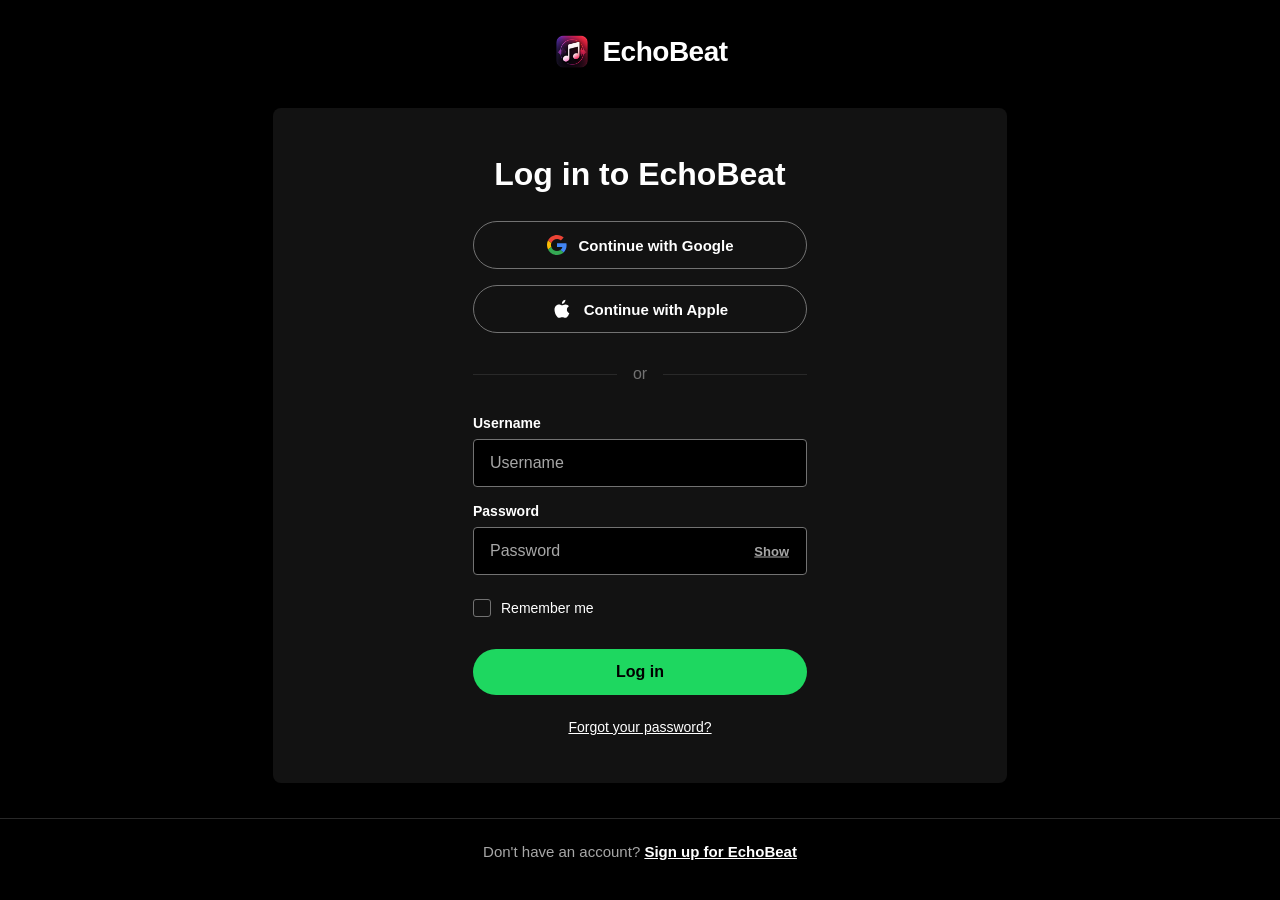
<file: index.html>
<!DOCTYPE html>
<html lang="en">

<head>

    <meta charset="UTF-8">

    <meta name="viewport" content="width=device-width, initial-scale=1.0">

    <title>EchoBeat</title>

    <link rel="icon" type="image/png" href="image/EchoBeat.png">

    <link rel="stylesheet" href="style.css">

    <link rel="preconnect" href="https://fonts.googleapis.com">

    <link rel="preconnect" href="https://fonts.gstatic.com" crossorigin>

    <link href="https://fonts.googleapis.com/css2?family=Montserrat:wght@300;400;500;600;700&display=swap" rel="stylesheet">

    <link rel="stylesheet" href="https://cdnjs.cloudflare.com/ajax/libs/font-awesome/6.7.2/css/all.min.css">

</head>

<body>

    <!-- Loading Screen -->
    <div id="loading-screen">
        <div class="loader"></div>
        <p>Loading EchoBeat...</p>
    </div>

    <!-- ================= LOGIN ================= -->
    <div id="loginPage" class="auth-screen">

        <div class="auth-logo">
            <img src="image/EchoBeat.png" alt="EchoBeat Logo">
            <span>EchoBeat</span>
        </div>

        <div class="auth-body">
            <div class="auth-card">

                <h1>Log in to EchoBeat</h1>

                <div class="social-buttons">

                    <button type="button" class="social-btn" data-provider="Google">
                        <span class="social-icon" aria-hidden="true">
                            <svg viewBox="0 0 48 48" width="20" height="20">
                                <path fill="#EA4335" d="M24 9.5c3.54 0 6.71 1.22 9.21 3.6l6.85-6.85C35.9 2.38 30.47 0 24 0 14.62 0 6.51 5.38 2.56 13.22l7.98 6.19C12.43 13.72 17.74 9.5 24 9.5z"/>
                                <path fill="#4285F4" d="M46.98 24.55c0-1.57-.15-3.09-.38-4.55H24v9.02h12.94c-.58 2.9-2.26 5.36-4.78 7.02l7.73 6c4.51-4.18 7.09-10.36 7.09-17.49z"/>
                                <path fill="#FBBC05" d="M10.53 28.59A14.5 14.5 0 0 1 9.5 24c0-1.61.27-3.16.76-4.59l-7.98-6.19A23.94 23.94 0 0 0 0 24c0 3.9.94 7.6 2.56 10.78l7.97-6.19z"/>
                                <path fill="#34A853" d="M24 48c6.48 0 11.93-2.13 15.89-5.81l-7.73-6c-2.15 1.45-4.92 2.3-8.16 2.3-6.26 0-11.57-4.22-13.47-9.91l-7.98 6.19C6.51 42.62 14.62 48 24 48z"/>
                            </svg>
                        </span>
                        Continue with Google
                    </button>

                    <button type="button" class="social-btn" data-provider="Apple">
                        <span class="social-icon" aria-hidden="true">
                            <svg viewBox="0 0 384 512" width="18" height="18" fill="currentColor">
                                <path d="M318.7 268.7c-.2-36.7 16.4-64.4 50-84.8-18.8-26.9-47.2-41.7-84.7-44.6-35.5-2.8-74.3 20.7-88.5 20.7-15 0-49.4-19.7-76.4-19.7C63.3 141 0 184.5 0 273.6c0 26.4 4.8 53.7 14.5 81.9 12.9 37.4 59.5 129 108.1 127.5 25.4-.6 43.3-18 76.4-18 32.1 0 48.7 18 76.4 18 49 .7 91.1-83 103.9-120.5-66-31.2-60.6-91.5-60.6-93.8zM255.8 88.8c25.9-30.8 23.6-58.9 22.9-69-23 1.3-49.6 15.7-64.9 33.4-16.9 18.9-26.8 42.4-24.7 68.9 25 1.9 47.9-12.6 66.7-33.3z"/>
                            </svg>
                        </span>
                        Continue with Apple
                    </button>

                </div>

                <div class="divider">or</div>

                <form id="loginForm" novalidate>

                    <div class="field">
                        <label for="username">Username</label>

                        <input
                            type="text"
                            id="username"
                            name="username"
                            autocomplete="username"
                            placeholder="Username"
                        >

                        <div class="error-msg" id="usernameError">
                            
                            <span>Please enter your username.</span>
                        </div>
                    </div>

                    <div class="field">
                        <label for="password">Password</label>

                        <div class="password-wrap">
                            <input
                                type="password"
                                id="password"
                                name="password"
                                autocomplete="current-password"
                                placeholder="Password"
                            >

                            <button type="button" class="toggle-pass" data-target="password">Show</button>
                        </div>

                        <div class="error-msg" id="passwordError">
                            
                            <span>Please enter your password.</span>
                        </div>
                    </div>

                    <div class="remember-row">
                        <input type="checkbox" class="checkbox" id="remember">
                        <label for="remember">Remember me</label>
                    </div>

                    <button type="submit" class="submit-btn" id="submitBtn">Log in</button>

                    <a href="#" class="forgot-link" id="forgotLink">Forgot your password?</a>

                </form>

            </div>
        </div>

        <div class="auth-footer">
            <p>
                Don't have an account?
                <a href="#" id="signupLink">Sign up for EchoBeat</a>
            </p>
        </div>

    </div>
    <!-- /#loginPage -->


    <!-- ================= GOOGLE / APPLE LOGIN ================= -->
    <div id="providerPage" class="auth-screen" style="display:none;">

        <div class="auth-logo">
            <img src="image/EchoBeat.png" alt="EchoBeat Logo">
            <span>EchoBeat</span>
        </div>

        <div class="auth-body">
            <div class="auth-card auth-card-narrow">

                <div class="provider-icon" id="providerIcon"></div>

                <h1 id="providerTitle">Continue with Google</h1>
                <p class="auth-sub">Enter your details to log in.</p>

                <form id="providerForm" novalidate>

                    <div class="field">
                        <label for="providerId" id="providerIdLabel">Gmail address</label>
                        <input
                            type="email"
                            id="providerId"
                            autocomplete="email"
                            placeholder="yourname@gmail.com"
                        >
                        <div class="error-msg" id="providerIdError">
                            
                            <span></span>
                        </div>
                    </div>

                    <div class="field">
                        <label for="providerPassword">Password</label>
                        <div class="password-wrap">
                            <input
                                type="password"
                                id="providerPassword"
                                autocomplete="current-password"
                                placeholder="Password"
                            >
                            <button type="button" class="toggle-pass" data-target="providerPassword">Show</button>
                        </div>
                        <div class="error-msg" id="providerPasswordError">
                            
                            
                            <span>Please enter your password.</span>
                        </div>
                    </div>

                    <button type="submit" class="submit-btn" id="providerSubmitBtn">Log in</button>

                    <a href="#" class="forgot-link" id="providerBackLink">Back to login</a>

                </form>

            </div>
        </div>

    </div>
    <!-- /#providerPage -->


    <!-- ================= FORGOT PASSWORD (PHONE NUMBER) ================= -->
    <div id="phoneLoginScreen" class="auth-screen" style="display:none;">

        <div class="auth-logo">
            <img src="image/EchoBeat.png" alt="EchoBeat Logo">
            <span>EchoBeat</span>
        </div>

        <div class="auth-body">
            <div class="auth-card auth-card-narrow">

                <h1>Reset your password</h1>
                <p class="auth-sub">Enter your 10-digit mobile number and we'll send you a verification link.</p>

                <form id="phoneForm" novalidate>

                    <div class="field">
                        <label for="phoneNumber">Phone number</label>
                        <input
                            type="tel"
                            id="phoneNumber"
                            name="phoneNumber"
                            inputmode="numeric"
                            maxlength="10"
                            autocomplete="tel"
                            placeholder="10-digit mobile number"
                        >
                        <div class="error-msg" id="phoneError">
                            
                            <span>Enter a valid 10-digit phone number.</span>
                        </div>
                    </div>

                    <button type="submit" class="submit-btn" id="phoneSubmitBtn">Send verification link</button>

                    <p class="phone-status" id="phoneStatus"></p>

                    <a href="#" class="forgot-link" id="backToLoginLink">Back to login</a>

                </form>

            </div>
        </div>

    </div>
    <!-- /#phoneLoginScreen -->


    <!-- ================= SIGN UP ================= -->
    <div id="signupPage" class="auth-screen" style="display:none;">

        <div class="auth-logo">
            <img src="image/EchoBeat.png" alt="EchoBeat Logo">
            <span>EchoBeat</span>
        </div>

        <div class="auth-body">
            <div class="auth-card auth-card-narrow">

                <h1>Sign up to start listening</h1>

                <form id="signupForm" novalidate>

                    <div class="field">
                        <label for="signupUsername">Username</label>
                        <input
                            type="text"
                            id="signupUsername"
                            autocomplete="username"
                            placeholder="Choose a username"
                            maxlength="20"
                        >
                        <div class="error-msg" id="signupUsernameError">
                            
                            <span></span>
                        </div>
                    </div>

                    <div class="field">
                        <label for="signupPassword">Password</label>
                        <div class="password-wrap">
                            <input
                                type="password"
                                id="signupPassword"
                                autocomplete="new-password"
                                placeholder="Create a password"
                            >
                            <button type="button" class="toggle-pass" data-target="signupPassword">Show</button>
                        </div>
                        <div class="error-msg" id="signupPasswordError">
                            <
                            <span></span>
                        </div>
                    </div>

                    <div class="field">
                        <label for="confirmPassword">Re-confirm password</label>
                        <div class="password-wrap">
                            <input
                                type="password"
                                id="confirmPassword"
                                autocomplete="new-password"
                                placeholder="Re-enter your password"
                            >
                            <button type="button" class="toggle-pass" data-target="confirmPassword">Show</button>
                        </div>
                        <div class="error-msg" id="confirmPasswordError">
                            
                            <span></span>
                        </div>
                    </div>

                    <button type="submit" class="submit-btn" id="signupSubmitBtn">Sign up</button>

                </form>

                <p class="auth-switch">
                    Already have an account?
                    <a href="#" id="loginLink">Log in here</a>
                </p>

            </div>
        </div>

    </div>
    <!-- /#signupPage -->


    <!-- Toast (outside every screen so it shows everywhere) -->
    <div class="toast" id="toast"></div>


    <!-- Main App (hidden until login succeeds) -->
    <div class="app" id="mainApp">

        <aside class="sidebar">

            <div class="top-icons">

                <button type="button" class="nav-icon" id="createPlaylistBtn" aria-label="Create playlist" title="Create playlist">
                    <i class="fa-solid fa-plus"></i>
                </button>

            </div>

            <div class="library">

                <div class="library-icon active" style="background: linear-gradient(135deg, #5b00ff 0%, #c4f0d1 100%);">
                    <i class="fa-solid fa-heart" style="color: #ffffff;"></i>
                </div>


                <div id="userPlaylistSidebar" class="user-playlist-sidebar" aria-label="Your playlists"></div>

            </div>

        </aside>

        <main class="main">

            <header class="header">

                <div class="header-left">

                    <button type="button" class="nav-btn" id="backNavBtn" aria-label="Go back" title="Go back">
                        <i class="fa-solid fa-chevron-left"></i>
                    </button>

                    <button type="button" class="home-btn" id="homeNavBtn" aria-label="Home" title="Home">
                        <i class="fa-solid fa-house"></i>
                    </button>
                </div>

               <div class="header-center">
    <div class="search-bar">
        <i class="fa-solid fa-magnifying-glass"></i>
        <input type="text" id="mainSearchInput" placeholder="What do you want to play?" autocomplete="off">
        <button type="button" id="clearSearchBtn" class="search-clear-btn" aria-label="Clear search" hidden>
            <i class="fa-solid fa-xmark"></i>
        </button>
        <div class="search-divider"></div>
        <i class="fa-solid fa-heart"></i>

        <!-- Spotify-style Real-time Search Dropdown -->
        <div id="searchResultsDropdown" class="search-results-dropdown" hidden>
            <div class="search-section" id="bestMatchSection" hidden>
                <h3>Best Match</h3>
                <div id="bestMatchCard" class="best-match-card"></div>
            </div>
            <div class="search-section" id="songsMatchSection" hidden>
                <h3>Songs</h3>
                <div id="songsResultList" class="songs-result-list"></div>
            </div>
            <div id="noSearchResults" class="no-search-results" hidden>
                <i class="fa-solid fa-magnifying-glass"></i>
                <p>No results found for "<span id="noResultsQuery"></span>"</p>
                <small>Please check spelling or try another keyword.</small>
            </div>
        </div>
    </div>
</div>


                <div class="header-right">

                    <div class="header-icon">
                        <i class="fa-regular fa-bell"></i>
                    </div>

                    <div class="header-icon">
                        <i class="fa-solid fa-user-group"></i>
                    </div>

                    <div class="profile-wrap" id="profileWrap">
                        <button class="profile" id="profileBtn" aria-haspopup="true" aria-expanded="false">EB</button>

                        <div class="profile-dropdown" id="profileDropdown">
                            <button type="button" data-action="profile">
                                <i class="fa-regular fa-user"></i> Profile
                            </button>
                            <button type="button" data-action="settings">
                                <i class="fa-solid fa-gear"></i> Account Settings
                            </button>
                            <hr>
                            <button type="button" data-action="logout">
                                <i class="fa-solid fa-right-from-bracket"></i> Sign out
                            </button>
                        </div>
                    </div>

                </div>

            </header>

            <div class="workspace">

                <section class="content">

                  <div id="homeView" class="page-view">

                    <section class="home-announcement" aria-label="Featured announcement">
                        <div class="announcement-art">
                            <img src="image/atif album.jpg" alt="Featured music artwork">
                            <div class="announcement-art-copy"><span>NOW PLAYING ON</span><strong>EchoBeat</strong></div>
                        </div>
                        <div class="announcement-copy">
                            <div class="announcement-byline"><img src="image/atif album.jpg" alt=""><div><strong>EchoBeat Picks</strong><span>Announcement</span></div></div>
                            <h1>Your next favourite song starts here.</h1>
                            <p>Discover music, build your playlists, and keep the good tunes going.</p>
                            <button type="button" class="announcement-action" id="exploreMusicBtn">Explore music</button>
                        </div>
                    </section>

                    <div class="home-filter-pills" role="group" aria-label="Filter home content">
                        <button type="button" class="home-filter-pill active" data-home-filter="all">All</button>
                        <button type="button" class="home-filter-pill" data-home-filter="music">Music</button>
                        <button type="button" class="home-filter-pill" data-home-filter="podcasts">Podcasts</button>
                    </div>

                    <div class="quick-links" id="homeQuickLinks" aria-label="Your playlists">
                        <div class="quick-card" data-playlist="liked">
                            <img src="image/Liked.jpg" alt="">
                            <span>Liked Songs</span>
                        </div>
                    </div>

                    <section class="recommended-stations home-music-section">
                        <div class="popular-header">
                            <h3>Recommended Stations</h3>
                            <a href="#" class="home-show-all">Show all</a>
                        </div>
                        <div class="station-grid">
                            <article class="station-card"><img src="image/Arjit singh.jpeg" alt="Arijit Singh"><span class="station-type">RADIO</span><h4>Arijit Singh Radio</h4><p>With Jeet Gannguli, Pritam and more</p></article>
                            <article class="station-card"><img src="image/Diljit.jpeg" alt="Diljit Dosanjh"><span class="station-type">RADIO</span><h4>Diljit Dosanjh Radio</h4><p>With Harrdy Sandhu, Sidhu Moose Wala and more</p></article>
                            <article class="station-card"><img src="image/Shreya.jpeg" alt="Shreya Ghoshal"><span class="station-type">RADIO</span><h4>Shreya Ghoshal Radio</h4><p>With A. R. Rahman, Vishal-Shekhar and more</p></article>
                            <article class="station-card"><img src="image/Atif.jpeg" alt="Atif Aslam"><span class="station-type">RADIO</span><h4>Atif Aslam Radio</h4><p>With Vishal-Shekhar, Sachin-Jigar and more</p></article>
                            <article class="station-card"><img src="image/Karan Aujla.jpeg" alt="Karan Aujla"><span class="station-type">RADIO</span><h4>Karan Aujla Radio</h4><p>With Shubh, AP Dhillon and more</p></article>
                        </div>
                    </section>

                    <!-- Workspace to be used by teammates -->
                    <section class="popular home-music-section" id="popularHitsSection">
                        <div class="popular-header">
                            <h3>Popular Hits</h3>
                            <a href="#" id="popularStationsShowAll" aria-expanded="false">Show All</a>
                        </div>

                        <div class="slider popular-station-slider" id="popularStationGrid">
                            <article class="card popular-station-card" data-radio-station="the-weeknd" role="button" tabindex="0" aria-label="Play The Weeknd Radio">
                                <img src="image/The weeknd.jpg" alt="The Weeknd Radio">
                                <h3>The Weeknd Radio</h3>
                                <p>The Weeknd, The Neighbourhood, Arctic Monkeys, Maroon 5 and more</p>
                            </article>
                            <article class="card popular-station-card" data-radio-station="english-pop" role="button" tabindex="0" aria-label="Play English Pop Party">
                                <img src="image/Happy vibes.jpg" alt="English Pop Party">
                                <h3>English Pop Party</h3>
                                <p>Dua Lipa, Harry Styles, Charlie Puth and more</p>
                            </article>
                            <article class="card popular-station-card" data-radio-station="hindi-party" role="button" tabindex="0" aria-label="Play Hindi Party Anthems">
                                <img src="image/Arjit singh.jpeg" alt="Hindi Party Anthems">
                                <h3>Hindi Party Anthems</h3>
                                <p>Bollywood dance-floor favourites</p>
                            </article>
                            <article class="card popular-station-card" data-radio-station="punjabi-party" role="button" tabindex="0" aria-label="Play Punjabi Party Anthems">
                                <img src="image/Karan Aujla.jpeg" alt="Punjabi Party Anthems">
                                <h3>Punjabi Party Anthems</h3>
                                <p>Diljit Dosanjh, Karan Aujla, AP Dhillon, Shubh and more</p>
                            </article>
                            <article class="card popular-station-card" data-radio-station="grwm" role="button" tabindex="0" aria-label="Play GRWM">
                                <img src="image/grwm.jpg" alt="GRWM playlist">
                                <h3>GRWM</h3>
                                <p>Get ready, glow up, and own the moment</p>
                            </article>
                        </div>
                    </section>

                    <section class="recents home-music-section" id="recentsSection">
                        <div class="recents-header">
                            <h3>Recents</h3>
                            <a href="#" id="recentsShowAll">Show All</a>
                        </div>
                        <div class="slider" id="recentsSlider" aria-live="polite"></div>
                    </section>

                    <section class="artist">
                        <div class="artist-header">
                            <h3>Artist Radio</h3>
                            <a href="#">Show All</a>
                        </div>

                        <div class="slider">
                            <div class="card">
                                <img src="image/Arjit singh.jpeg" alt="Arjit Singh">
                                <h3>Arijit Singh Radio</h3>
                                <p>with Jeet Gannguli, Pritam and more</p>
                            </div>
                            <div class="card">
                                <img src="image/Diljit.jpeg" alt="Diljit Dosanjh">
                                <h3>Diljit Dosanjh Radio</h3>
                                <p>with Harrdy Sandhu, Sidhu Moose Wala and more</p>
                            </div>

                            <div class="card">
                                <img src="image/Shreya.jpeg" alt="Shreya Ghoshal">
                                <h3>Shreya Ghoshal Radio</h3>
                                <p>with A.R Rahman, Vishal-Shekar and more</p>
                            </div>

                            <div class="card">
                                <img src="image/Atif.jpeg" alt="Atif Asalam">
                                <h3>Atif Aslam Radio</h3>
                                <p>with Vishal-Shekar, Sachin-Jigar and more</p>
                            </div>

                            <div class="card">
                                <img src="image/Karan Aujla.jpeg" alt="Karan Aujla">
                                <h3>Karan Aujla Radio</h3>
                                <p>with Shubh, AP Dhillon and more</p>
                            </div>
                        </div>
                    </section>

<!-- ================= POPULAR PODCASTS SECTION ================= -->
<section class="podcasts home-podcast-section">
    <div class="popular-header">
        <h3>Popular Podcasts</h3>
        <a href="#" id="homePodcastsShowAll">Show all</a>
    </div>

    <!-- The JS renders all 10 podcast cards dynamically inside this slider -->
    <div class="slider" id="homePodcastSlider">
        <!-- Rendered by JavaScript -->
    </div>
</section>



                  </div>
                  <!-- /#homeView -->

                  <!-- Playlist detail view -->
                  <div id="playlistView" class="page-view" hidden>

                        <div class="playlist-hero">
                            <img id="playlistCover" src="image/Liked.jpg" alt="">
                            <div>
                                <span class="playlist-kicker">Playlist</span>
                                <h1 id="playlistTitle">Liked Songs</h1>
                                <p id="playlistMeta">10 songs</p>
                                <div class="playlist-hero-actions">
                                    <button type="button" class="play-all-btn" id="playAllBtn">
                                        <i class="fa-solid fa-play"></i> Play
                                    </button>
                                    <button type="button" class="add-songs-btn" id="addSongsBtn" hidden>
                                        <i class="fa-solid fa-plus"></i> Add songs
                                    </button>
                                    <label class="playlist-search-control" for="playlistSearchInput">
                                        <i class="fa-solid fa-magnifying-glass" aria-hidden="true"></i>
                                        <input type="search" id="playlistSearchInput" placeholder="Search within playlist" autocomplete="off" aria-label="Search within playlist">
                                    </label>
                                    <div class="playlist-management" id="playlistManagement" hidden>
                                        <button type="button" class="playlist-management-trigger" id="playlistManagementTrigger" aria-label="Manage playlist" aria-haspopup="true" aria-expanded="false" title="Manage playlist">
                                            <i class="fa-solid fa-ellipsis"></i>
                                        </button>
                                        <div class="playlist-management-menu" id="playlistManagementMenu" hidden>
                                            <button type="button" data-playlist-action="rename"><i class="fa-solid fa-pen"></i> Rename playlist</button>
                                            <button type="button" data-playlist-action="delete"><i class="fa-regular fa-trash-can"></i> Delete playlist</button>
                                        </div>
                                    </div>
                                </div>
                            </div>
                        </div>

                        <div class="track-list" id="trackList"></div>

                  </div>

                  <!-- Profile view -->
                  <div id="profileView" class="page-view" hidden>

                        <button type="button" class="back-btn" data-back-to="homeView">
                            <i class="fa-solid fa-arrow-left"></i> Back
                        </button>

                        <div class="profile-page">

                            <!-- Profile header -->
                            <div class="profile-header">
                                <div class="profile-avatar-lg" id="profileAvatarLg">E</div>

                                <div class="profile-info">
                                    <p class="profile-label">Profile</p>
                                    <h1 id="profileEmail">you@gmail.com</h1>
                                    <p class="profile-sub">EchoBeat Free Plan</p>
                                </div>
                            </div>


                            <!-- Top Artists -->
                            <section class="profile-section">
                                <div class="profile-section-header">
                                    <div style="color: white;">
                                        <h2>Top artists this month</h2>
                                        <p>Only visible to you</p>
                                    </div>
                                    <button class="show-all-btn">Show all</button>
                                </div>

                                <div class="top-artists-grid">

                                    <div class="top-artist">
                                        <img src="image/Arjit singh.jpeg" alt="Arijit Singh">
                                        <h3>Arijit Singh</h3>
                                        <p>Artist</p>
                                    </div>

                                    <div class="top-artist">
                                        <img src="image/Diljit.jpeg" alt="Diljit Dosanjh">
                                        <h3>Diljit Dosanjh</h3>
                                        <p>Artist</p>
                                    </div>

                                    <div class="top-artist">
                                        <img src="image/Shreya.jpeg" alt="Shreya Ghoshal">
                                        <h3>Shreya Ghoshal</h3>
                                        <p>Artist</p>
                                    </div>

                                    <div class="top-artist">
                                        <img src="image/Atif.jpeg" alt="Atif Aslam">
                                        <h3>Atif Aslam</h3>
                                        <p>Artist</p>
                                    </div>

                                    <div class="top-artist">
                                        <img src="image/Karan Aujla.jpeg" alt="Karan Aujla">
                                        <h3>Karan Aujla</h3>
                                        <p>Artist</p>
                                    </div>

                                </div>
                            </section>


                            <!-- Top Tracks -->
                            <section class="profile-section">
                                <div class="profile-section-header">
                                    <div style="color: white;">
                                        <h2>Top tracks this month</h2>
                                        <p>Only visible to you</p>
                                    </div>
                                    <button class="show-all-btn">Show all</button>
                                </div>

                                <div class="top-tracks">

                                    <div class="top-track">
                                        <span class="track-number">1</span>
                                        <img src="image/songs/Iktara.jpg" alt="Iktara">
                                        <div class="top-track-info">
                                            <h3>Iktara</h3>
                                            <p>Kavita Seth</p>
                                        </div>
                                        <span class="track-album">Iktara</span>
                                    </div>

                                    <div class="top-track">
                                        <span class="track-number">2</span>
                                        <img src="image/songs/Husn.jpg" alt="Husn">
                                        <div class="top-track-info">
                                            <h3>Husn</h3>
                                            <p>Anuv Jain</p>
                                        </div>
                                        <span class="track-album">Husn</span>
                                    </div>

                                    <div class="top-track">
                                        <span class="track-number">3</span>
                                        <img src="image/songs/Kasoor.jpg" alt="Kasoor">
                                        <div class="top-track-info">
                                            <h3>Kasoor</h3>
                                            <p>Prateek Kuhad</p>
                                        </div>
                                        <span class="track-album">Kasoor</span>
                                    </div>

                                    <div class="top-track">
                                        <span class="track-number">4</span>
                                        <img src="image/songs/Golden Hour.jpg" alt="Golden Hour">
                                        <div class="top-track-info">
                                            <h3>Golden Hour</h3>
                                            <p>JVKE</p>
                                        </div>
                                        <span class="track-album">Golden Hour</span>
                                    </div>

                                    <div class="top-track">
                                        <span class="track-number">5</span>
                                        <img src="image/songs/Daylight.jpg" alt="Daylight">
                                        <div class="top-track-info">
                                            <h3>Daylight</h3>
                                            <p>David Kushner</p>
                                        </div>
                                        <span class="track-album">Daylight</span>
                                    </div>

                                </div>
                            </section>


                            <!-- EchoBeat Footer -->
                            <footer class="app-footer">

                                <div class="footer-main">

                                    <div class="footer-column">
                                        <h4>Company</h4>
                                        <a href="#">About</a>
                                        <a href="#">Jobs</a>
                                        <a href="#">For the Record</a>
                                    </div>

                                    <div class="footer-column">
                                        <h4>Communities</h4>
                                        <a href="#">For Artists</a>
                                        <a href="#">Developers</a>
                                        <a href="#">Advertising</a>
                                        <a href="#">Investors</a>
                                    </div>

                                    <div class="footer-column">
                                        <h4>Useful links</h4>
                                        <a href="#">Support</a>
                                        <a href="#">Free Mobile App</a>
                                        <a href="#">Popular by Country</a>
                                        <a href="#">Import your music</a>
                                    </div>

                                    <div class="footer-column">
                                        <h4>EchoBeat Plans</h4>
                                        <a href="#">Premium</a>
                                        <a href="#">Student</a>
                                        <a href="#">Free</a>
                                    </div>

                                    <div class="footer-socials">
                                        <a href="#" aria-label="Instagram">
                                            <i class="fa-brands fa-instagram"></i>
                                        </a>
                                        <a href="#" aria-label="X">
                                            <i class="fa-brands fa-x-twitter"></i>
                                        </a>
                                        <a href="#" aria-label="Facebook">
                                            <i class="fa-brands fa-facebook-f"></i>
                                        </a>
                                    </div>

                                </div>

                                <div class="footer-bottom">
                                    <div class="footer-legal">
                                        <a href="#">Legal</a>
                                        <a href="#">Safety & Privacy</a>
                                        <a href="#">Privacy Policy</a>
                                        <a href="#">Cookies</a>
                                        <a href="#">Accessibility</a>
                                    </div>

                                    <p>© 2026 EchoBeat</p>
                                </div>

                            </footer>

                        </div>

                  </div>

                  <!-- Account settings view -->
                  <div id="settingsView" class="page-view" hidden>

                        <button type="button" class="back-btn" data-back-to="homeView">
                            <i class="fa-solid fa-arrow-left"></i> Back
                        </button>

                        <h1 class="settings-title">Account Settings</h1>

                        <div class="setting-row">
                            <div>
                                <h4>Light theme</h4>
                                <p>Switch EchoBeat between dark and light appearance</p>
                            </div>
                            <label class="switch">
                                <input type="checkbox" id="themeToggle">
                                <span class="slider"></span>
                            </label>
                        </div>

                        <div class="setting-row">
                            <div>
                                <h4>Autoplay</h4>
                                <p>Keep the music going with similar songs</p>
                            </div>
                            <label class="switch">
                                <input type="checkbox" id="autoplayToggle" checked>
                                <span class="slider"></span>
                            </label>
                        </div>

                        <div class="setting-row">
                            <div>
                                <h4>Show explicit content</h4>
                                <p>Allow explicit songs and podcasts to play</p>
                            </div>
                            <label class="switch">
                                <input type="checkbox" id="explicitToggle" checked>
                                <span class="slider"></span>
                            </label>
                        </div>

                        <div class="setting-row">
                            <div>
                                <h4>Notifications</h4>
                                <p>Get notified about new releases from artists you follow</p>
                            </div>
                            <label class="switch">
                                <input type="checkbox" id="notifToggle" checked>
                                <span class="slider"></span>
                            </label>
                        </div>

                        <div class="setting-row">
                            <div>
                                <h4>Data saver</h4>
                                <p>Reduce data usage while streaming</p>
                            </div>
                            <label class="switch">
                                <input type="checkbox" id="dataSaverToggle">
                                <span class="slider"></span>
                            </label>
                        </div>

                        <div class="setting-row">
                            <div>
                                <h4>Crossfade</h4>
                                <p>Blend the end of one song with the start of the next</p>
                            </div>
                            <label class="switch">
                                <input type="checkbox" id="crossfadeToggle">
                                <span class="slider"></span>
                            </label>
                        </div>

                        <div class="setting-row">
                            <div>
                                <h4>Private session</h4>
                                <p>Listen without it affecting your recommendations</p>
                            </div>
                            <label class="switch">
                                <input type="checkbox" id="privateToggle">
                                <span class="slider"></span>
                            </label>
                        </div>

                  </div>

                </section>

                <aside class="right-sidebar">

                    <div class="right-sidebar-header">

                        <h2>Now Playing</h2>

                        <div class="right-sidebar-actions">

                            <i class="fa-solid fa-expand"></i>

                            <i class="fa-solid fa-ellipsis"></i>

                        </div>

                    </div>

                    <div class="now-playing-card">

                        <img src="image/songs/All the Stars.jpg" alt="Album Cover" class="album-cover">

                        <div class="song-details">

                            <div class="song-text">

                                <h3>All The Stars (with SZA)</h3>

                                <p>Kendrick Lamar, SZA</p>

                            </div>

                            <div class="song-icons">

                                <i class="fa-solid fa-circle-check"></i>

                                <i class="fa-regular fa-heart"></i>

                            </div>

                        </div>

                        <button class="video-btn">
                            <i class="fa-regular fa-circle-play"></i>
                            Switch to video
                        </button>

                    </div>

                    <div class="artist-card">

                        <div class="artist-header">

                            <h3>About the artist</h3>

                        </div>

                        <img src="image/The weeknd.jpg" alt="The Weeknd" class="artist-banner">

                        <div class="artist-info">

                            <div class="artist-top">

                                <h3>The Weeknd</h3>

                                <button class="follow-btn">Follow</button>

                            </div>

                            <p class="monthly-listeners">
                                118,432,491 monthly listeners
                            </p>

                            <p class="artist-description">
                                Canadian singer, songwriter and producer known for blending R&B, synth-pop and alternative music into a globally recognized sound.
                            </p>

                        </div>

                    </div>

                    <div class="credits-card">

                        <div class="card-header">

                            <h3>Credits</h3>

                            <a href="#" id="showAllCredits">Show all</a>

                        </div>

                        <div id="dynamicCredits" aria-live="polite"></div>

                    </div>

                    <div class="videos-card">

                        <div class="card-header">

                            <h3>Related music videos</h3>

                        </div>

                        <div class="video-grid" id="dynamicRelatedVideos" aria-live="polite"></div>

                    </div>

                    <div class="queue-card">

                        <div class="card-header">

                            <h3>Next in queue</h3>

                            <a href="#">Open queue</a>

                        </div>
                        <div id="dynamicQueue"></div>


                    </div>

                </aside>

            </div>

            <div class="music-player">

                <div class="player-left">

                    <img src="image/songs/All the Stars.jpg" alt="Now Playing">

                    <div class="track-details">

                        <h4>All The Stars (with SZA)</h4>

                        <p>Kendrick Lamar, SZA</p>

                    </div>

                    <i class="fa-regular fa-heart"></i>

                </div>

                <div class="player-center">

                    <div class="player-controls">

                        <button type="button" id="shuffleBtn" aria-label="Toggle shuffle">
                            <i class="fa-solid fa-shuffle"></i>
                        </button>

                        <i class="fa-solid fa-backward-step"></i>

                        <button class="play-btn">
                            <i class="fa-solid fa-play"></i>
                        </button>

                        <i class="fa-solid fa-forward-step"></i>

                        <button type="button" id="repeatBtn" aria-label="Toggle repeat">
                            <i class="fa-solid fa-repeat"></i>
                        </button>

                    </div>

                    <div class="progress-bar">

                        <span>1:27</span>

                        <div class="progress-track">

                            <div class="progress-fill"></div>

                        </div>

                        <span>3:52</span>

                    </div>

                </div>

                <div class="player-right">

                    <i class="fa-solid fa-microphone"></i>

                    <i class="fa-solid fa-list"></i>

                    <i class="fa-solid fa-laptop"></i>

                    <i class="fa-solid fa-volume-high"></i>

                    <div class="volume-track">

                        <div class="volume-fill"></div>

                    </div>

                    <button type="button" id="playerFullscreenBtn" aria-label="Fullscreen player">
                        <i class="fa-solid fa-expand"></i>
                    </button>

                </div>

            </div>

        </main>

    </div>
    <!-- /#mainApp -->

    <!-- Create playlist modal -->
    <div id="createPlaylistModal" class="song-picker-modal" hidden>
        <form id="createPlaylistForm" class="create-playlist-panel" role="dialog" aria-modal="true" aria-labelledby="createPlaylistTitle">
            <div class="song-picker-header">
                <div>
                    <p class="song-picker-kicker">YOUR MUSIC</p>
                    <h2 id="createPlaylistTitle">Create playlist</h2>
                </div>
                <button type="button" id="closeCreatePlaylistBtn" class="song-picker-close" aria-label="Close create playlist dialog">
                    <i class="fa-solid fa-xmark"></i>
                </button>
            </div>
            <label class="song-picker-target-label" for="newPlaylistName">Give your new playlist a name</label>
            <input type="text" id="newPlaylistName" class="song-picker-search" placeholder="My playlist" maxlength="60" autocomplete="off" required>
            <div class="create-playlist-actions">
                <button type="button" id="cancelCreatePlaylistBtn" class="create-playlist-cancel">Cancel</button>
                <button type="submit" class="create-playlist-submit"><i class="fa-solid fa-plus"></i> Create</button>
            </div>
        </form>
    </div>

    <!-- Add songs to playlist modal -->
    <div id="songPickerModal" class="song-picker-modal" hidden>
        <div class="song-picker-panel" role="dialog" aria-modal="true" aria-labelledby="songPickerTitle">
            <div class="song-picker-header">
                <div>
                    <p class="song-picker-kicker">YOUR MUSIC</p>
                    <h2 id="songPickerTitle">Add songs to playlist</h2>
                </div>
                <button type="button" id="closeSongPickerBtn" class="song-picker-close" aria-label="Close song picker">
                    <i class="fa-solid fa-xmark"></i>
                </button>
            </div>
            <label class="song-picker-target-label" for="songPickerTarget">Choose playlist</label>
            <select id="songPickerTarget" class="song-picker-target"></select>
            <input type="search" id="songPickerSearch" class="song-picker-search" placeholder="Search songs or artists..." autocomplete="off">
            <div id="songPickerList" class="song-picker-list"></div>
        </div>
    </div>

    <!-- Video player modal -->
    <div id="videoModal" class="video-modal" hidden>
        <div class="video-modal-inner">
            <button type="button" class="video-modal-close" id="videoModalClose">
                <i class="fa-solid fa-xmark"></i>
            </button>
            <video id="videoPlayer" controls></video>
        </div>
    </div>

    <script src="script.js"></script>

</body>

</html>
</file>
<file: style.css>
*{
    margin:0;
    padding:0;
    box-sizing:border-box;
}

body{
    user-select:none;
}

#loading-screen {
    position: fixed;
    top: 0;
    left: 0;

    width: 100%;
    height: 100vh;

    background-color: #000;

    display: flex;
    flex-direction: column;
    justify-content: center;
    align-items: center;

    z-index: 9999;

    animation: hideLoading 3s forwards;
}

.loader {
    width: 60px;
    height: 60px;

    border: 8px solid #1DB954;
    border-top: 8px solid #000;

    border-radius: 50%;

    animation: spin 1s linear infinite;
}

#loading-screen p {
    color: white;
    font-size: 20px;
    font-style: italic;
    margin-top: 15px;
}

/* Loader rotation */
@keyframes spin {
    from { transform: rotate(0deg); }
    to { transform: rotate(360deg); }
}

/* Remove loading screen after 3 seconds */
@keyframes hideLoading {
    0% { opacity: 1; visibility: visible; }
    90% { opacity: 1; visibility: visible; }
    100% { opacity: 0; visibility: hidden; }
}

/* App screen stays hidden until login succeeds (toggled from script.js) */
#mainApp{
    display:none;
}

.app{
    display:flex;
    height:100vh;
    overflow:hidden;
}

.sidebar{
    width:88px;
    flex:0 0 88px;
    background:#000;
    display:flex;
    flex-direction:column;
    justify-content:flex-start;
    align-items:center;
    padding:88px 0 12px;
    border-right:1px solid #1f1f1f;
}

.top-icons{
    display:flex;
    flex-direction:column;
    align-items:center;
    gap:4px;
}

.dot-menu{
    width:48px;
    height:28px;
    display:flex;
    justify-content:center;
    align-items:center;
    color:#8d8d8d;
    cursor:pointer;
}

.dot-menu i{
    font-size:18px;
}

.nav-icon{
    border:0;
    padding:0;
    background:transparent;
    width:48px;
    height:48px;
    border-radius:12px;
    display:flex;
    justify-content:center;
    align-items:center;
    color:#b3b3b3;
    cursor:pointer;
    transition:.2s;
}

.nav-icon:hover{
    background:#1f1f1f;
    color:white;
}

.nav-icon i{
    font-size:22px;
}

.divider{
    width:28px;
    height:1px;
    background:#303030;
    margin:6px 0;
}

.library{
    display:flex;
    flex-direction:column;
    align-items:center;
    gap:10px;
    margin-bottom:12px;
}

.library-icon{
    width:48px;
    height:48px;
    background:#1DB954;
    border-radius:12px;
    display:flex;
    justify-content:center;
    align-items:center;
    color:#000;
}

.library-icon i{
    font-size:20px;
}

.playlist{
    width:48px;
    height:48px;
    object-fit:cover;
    border-radius:8px;
    cursor:pointer;
    transition:.2s;
}

.playlist:hover{
    transform:scale(1.08);
}

.user-playlist-sidebar{
    display:flex;
    flex-direction:column;
    align-items:center;
    gap:10px;
    width:100%;
}

.user-playlist-item{
    display:flex;
    align-items:center;
    justify-content:center;
    padding:0;
    border:0;
    background:transparent;
}

.user-playlist-item img{
    width:100%;
    height:100%;
    object-fit:cover;
    border-radius:8px;
}

.playlist-empty-state{
    display:flex;
    flex-direction:column;
    align-items:center;
    justify-content:center;
    text-align:center;
    gap:12px;
    min-height:220px;
    padding:28px 20px;
    color:#b3b3b3;
}

.playlist-empty-state > i{
    color:#1ed760;
    font-size:34px;
}

.playlist-empty-state h3{
    margin:0;
    color:#fff;
    font-size:22px;
}

.playlist-empty-state p{
    margin:0;
    line-height:1.6;
}

.empty-add-songs-btn,
.add-songs-btn{
    display:inline-flex;
    align-items:center;
    justify-content:center;
    gap:9px;
    padding:11px 18px;
    border:0;
    border-radius:999px;
    background:#1ed760;
    color:#000;
    font-weight:700;
    cursor:pointer;
    transition:transform .15s, background .15s;
}

.empty-add-songs-btn:hover,
.add-songs-btn:hover{ background:#3be477; transform:scale(1.03); }

.playlist-hero-actions{ display:flex; align-items:center; flex-wrap:wrap; gap:12px; }

.playlist-search-control{
    display:inline-flex;
    align-items:center;
    gap:9px;
    min-width:220px;
    max-width:280px;
    height:42px;
    padding:0 13px;
    border:1px solid #3a3a3a;
    border-radius:22px;
    background:#202020;
    color:#b3b3b3;
    transition:border-color .2s, background .2s;
}

.playlist-search-control:focus-within{
    border-color:#b3b3b3;
    background:#282828;
}

.playlist-search-control > i{
    flex:0 0 auto;
    font-size:14px;
}

.playlist-search-control input{
    width:100%;
    min-width:0;
    border:0;
    outline:0;
    background:transparent;
    color:#fff;
    font:inherit;
    font-size:12px;
}

.playlist-search-control input::placeholder{ color:#b3b3b3; opacity:1; }

.playlist-search-empty{
    padding:28px 16px;
    color:#b3b3b3;
    text-align:center;
}

@media (max-width:640px){
    .playlist-search-control{ flex:1 1 100%; max-width:none; }
}
.add-songs-btn[hidden]{ display:none !important; }

.main{
    flex:1;
    min-width:0;
    height:100vh;
    box-sizing:border-box;
    padding-top:76px;
    display:flex;
    flex-direction:column;
    overflow:hidden;
}

.header{
    position:fixed;
    top:0;
    left:0;
    right:0;
    width:100%;
    height:76px;
    box-sizing:border-box;
    background:#101010;
    border-bottom:1px solid #1d1d1d;
    display:flex;
    align-items:center;
    justify-content:space-between;
    padding:0 22px;
    flex-shrink:0;
    z-index:1000;
}

.header-left{
    display:flex;
    align-items:center;
    gap:12px;
}

.home-btn{
    width:44px;
    height:44px;
    flex:0 0 44px;
    border:0;
    border-radius:50%;
    background:#1f1f1f;
    color:#fff;
    display:flex;
    align-items:center;
    justify-content:center;
    cursor:pointer;
    font-size:20px;
    transition:background .2s, transform .2s;
}

.home-btn:hover{
    background:#2a2a2a;
    transform:scale(1.04);
}

.home-btn:focus-visible{
    outline:2px solid #fff;
    outline-offset:3px;
}

.nav-btn{
    width:42px;
    height:42px;
    flex:0 0 42px;
    padding:0;
    border:0;
    border-radius:50%;
    background:#1f1f1f;
    display:flex;
    justify-content:center;
    align-items:center;
    cursor:pointer;
    transition:background .25s,transform .25s;
}

.nav-btn i{
    color:#b3b3b3;
}

.nav-btn:hover,


.nav-btn:hover i{
    color:#fff;
}


.header-center{
    flex:1;
    display:flex;
    justify-content:center;
    padding:0 40px;
}

.search-bar{
    width:100%;
    max-width:620px;
    height:48px;
    border-radius:28px;
    background:#1f1f1f;
    border:1px solid transparent;
    display:flex;
    align-items:center;
    gap:14px;
    padding:0 18px;
    transition:background .25s,border .25s;
}

.search-bar:hover{
    background:#2a2a2a;
    border:1px solid #3d3d3d;
}

.search-bar:focus-within{
    border:1px solid #fff;
    background:#2a2a2a;
}

.search-bar i{
    color:#b3b3b3;
    transition:color .25s;
}

.search-bar:hover i{
    color:#fff;
}

.search-bar input{
    flex:1;
    background:transparent;
    border:none;
    outline:none;
    color:#fff;
    font-size:15px;
    font-family:inherit;
}

.search-bar input::placeholder{
    color:#b3b3b3;
}

.search-divider{
    width:1px;
    height:24px;
    background:#555;
}

.header-right{
    display:flex;
    align-items:center;
    gap:18px;
}

.header-icon{
    font-size:12px;
    color:#b3b3b3;
    cursor:pointer;
    transition:color .25s,transform .25s;
}

.header-icon:hover{
    color:#fff;
    transform:scale(1.12);
}

.profile{
    width:36px;
    height:36px;
    border-radius:50%;
    background:#1db954;
    display:flex;
    justify-content:center;
    align-items:center;
    font-size:13px;
    font-weight:700;
    cursor:pointer;
    transition:transform .25s,box-shadow .25s;
}

.profile:hover{
    transform:scale(1.08);
    box-shadow:0 0 12px rgba(29,185,84,.35);
}

.workspace{
    flex:1;
    display:flex;
    overflow:hidden;
    background:#121212;
}

.content{
    flex:1;
    background:#121212;
    overflow-y:auto;
    overflow-x:hidden;
    border-top-left-radius:12px;
    padding:22px 22px 0;
}

.content::-webkit-scrollbar{
    width:10px;
}

.content::-webkit-scrollbar-track{
    background:#121212;
}

.content::-webkit-scrollbar-thumb{
    background:#3a3a3a;
    border-radius:20px;
}

.content::-webkit-scrollbar-thumb:hover{
    background:#555;
}

button{
    font-family:inherit;
}

input{
    font-family:inherit;
}

i{
    user-select:none;
}

@media(max-width:1200px){
    .right-sidebar{
        width:300px;
    }
    .search-bar{
        max-width:460px;
    }
}

@media(max-width:992px){
    .right-sidebar{
        display:none;
    }
    .search-bar{
        max-width:420px;
    }
}

@media(max-width:768px){
    .sidebar{
        width:72px;
        flex-basis:72px;
    }
    .header{
        padding:0 18px;
    }
    .header-center{
        padding:0 18px;
    }
    .music-player{
        padding:0 12px;
    }
}

@media(max-width:576px){
    .header-right{
        gap:12px;
    }
    .profile{
        width:32px;
        height:32px;
        font-size:11px;
    }
    .search-bar{
        height:44px;
    }
}

.right-sidebar{
    width:400px;
    background:#101010;
    border-left:1px solid #282828;
    padding:18px;
    display:flex;
    flex-direction:column;
    gap:20px;
    overflow-y: auto;
    overflow-x: hidden;
}

.right-sidebar::-webkit-scrollbar{
    width:8px;
}

.right-sidebar::-webkit-scrollbar-track{
    background:transparent;
}

.right-sidebar::-webkit-scrollbar-thumb{
    background:#3b3b3b;
    border-radius:20px;
}

.right-sidebar::-webkit-scrollbar-thumb:hover{
    background:#5a5a5a;
}

.right-sidebar-header{
    display:flex;
    justify-content:space-between;
    align-items:center;
}

.right-sidebar-header h2{
    font-size:17px;
    font-weight:700;
    color:#fff;
}

.right-sidebar-actions{
    display:flex;
    align-items:center;
    gap:18px;
}

.right-sidebar-actions i{
    color:#b3b3b3;
    cursor:pointer;
    transition:.25s;
}

.right-sidebar-actions i:hover{
    color:#fff;
    transform:scale(1.1);
}

.now-playing-card{
    background:#181818;
    border-radius:14px;
    padding:18px;
}

.now-playing-card:hover{
    background:#202020;
}

.album-cover{
    width:100%;
    height:auto;
    display:block;
    border-radius:12px;
}

.song-details{
    padding:18px 0 0;
    display:flex;
    justify-content:space-between;
    align-items:flex-start;
    gap:15px;
}

.song-text h3{
    font-size:24px;
    font-weight:700;
    margin-bottom:8px;
    line-height:1.25;
    color: #fff;
}

.song-text p{
    color:#b3b3b3;
    font-size:15px;
}

.song-icons{
    display:flex;
    gap:14px;
    font-size:21px;
}

.song-icons .fa-circle-check{
    color:#1db954;
}

.song-icons .fa-heart{
    color:#b3b3b3;
    cursor:pointer;
    transition:.25s;
}

.song-icons .fa-heart:hover{
    color:#1db954;
}

.video-btn{
    width:100%;
    height:44px;
    margin-top:18px;
    border:none;
    border-radius:999px;
    background:#2a2a2a;
    color:#fff;
    display:flex;
    align-items:center;
    justify-content:center;
    gap:10px;
    cursor:pointer;
    transition:.25s;
    font-size:14px;
    font-weight:600;
}

.video-btn:hover{
    background:#3a3a3a;
}

.artist-card{
    background:#181818;
    border-radius:14px;
    overflow:hidden;
}

.artist-header{
    padding:18px;
    font-size:16px;
    font-weight:700;
}

.artist-banner{
    width:100%;
    height:240px;
    object-fit:contain;
    display:block;
}

.artist-info{
    padding:18px;
}

.artist-top{
    display:flex;
    justify-content:space-between;
    align-items:center;
    margin-bottom:12px;
}

.artist-top h3{
    font-size:24px;
    color:#fff
}

.follow-btn{
    padding:8px 18px;
    border-radius:999px;
    border:1px solid #777;
    background:transparent;
    color:#fff;
    cursor:pointer;
    transition:.25s;
}

.follow-btn:hover{
    border-color:#fff;
    transform:scale(1.05);
}

.monthly-listeners{
    color:#b3b3b3;
    font-size:14px;
    margin-bottom:14px;
}

.artist-description{
    color:#b3b3b3;
    line-height:1.7;
    font-size:14px;
}

.credits-card,
.videos-card,
.queue-card{
    background:#181818;
    border-radius:14px;
    padding:18px;
}

.card-header{
    display:flex;
    justify-content:space-between;
    align-items:center;
    margin-bottom:18px;
    color:#fff;
}

.card-header h3{
    font-size:17px;
    color:#fff;
}

.card-header a{
    color:#b3b3b3;
    text-decoration:none;
    font-size:13px;
}

.card-header a:hover{
    color:#fff;
}

.credit-item{
    display:flex;
    justify-content:space-between;
    align-items:center;
    padding:14px 0;
    border-bottom:1px solid #2a2a2a;
}

.credit-item:last-child{
    border:none;
}

.credit-item h4{
    margin-bottom:4px;
    color:#fff;
}

.credit-item p{
    color:#b3b3b3;
    font-size:13px;
}

.video-grid{
    display:grid;
    grid-template-columns:1fr 1fr;
    gap:14px;
}

.video-item img{
    width:100%;
    border-radius:10px;
    display:block;
    transition:.25s;
    cursor:pointer;
}

.video-item img:hover{
    transform:scale(1.04);
}

.video-item p{
    margin-top:8px;
    text-align:center;
    font-size:13px;
    color:#b3b3b3;
}

.queue-item{
    display:flex;
    align-items:center;
    gap:14px;
    padding:10px 0;
    color:#fff;
}

.queue-item img{
    width:56px;
    height:56px;
    border-radius:8px;
    object-fit:contain;
}

.queue-item h4{
    margin-bottom:4px;
    font-size:15px;
}

.queue-item p{
    color:#b3b3b3;
    font-size:13px;
}

.queue-item:hover{
    cursor:pointer;
}

.music-player{
    height:92px;
    background:#000;
    border-top:1px solid #0c0c0c;
    display:flex;
    justify-content:space-between;
    align-items:center;
    padding:0 18px;
    flex-shrink:0;
}

.player-left{
    width:30%;
    display:flex;
    align-items:center;
    gap:15px;
}

.player-left img{
    width:56px;
    height:56px;
    border-radius:8px;
    object-fit:contain;
}

.track-details{
    display:flex;
    flex-direction:column;
    gap:4px;
}

.track-details h4{
    font-size:14px;
    font-weight:600;
    color: #fff;
}

.track-details p{
    font-size:12px;
    color:#b3b3b3;
}

.player-left .fa-heart{
    margin-left:10px;
    color:#b3b3b3;
    cursor:pointer;
    transition:.25s;
}

.player-left .fa-heart:hover{
    color:#1db954;
}

.player-center{
    width:40%;
    display:flex;
    flex-direction:column;
    justify-content:center;
    align-items:center;
    gap:12px;
}

.player-controls{
    display:flex;
    align-items:center;
    gap:22px;
}

.player-controls i{
    color:#b3b3b3;
    cursor:pointer;
    transition:.25s;
}

.player-controls i:hover{
    color:#fff;
}
#shuffleBtn,
#repeatBtn {
    background: transparent;
    border: none;
    padding: 0;
    color: #b3b3b3;
    cursor: pointer;
    font-size: 16px;
}

#shuffleBtn i,
#repeatBtn i {
    color: inherit;
}

#shuffleBtn:hover,
#repeatBtn:hover {
    color: #fff;
}

.play-btn{
    width:46px;
    height:46px;
    border:none;
    outline:none;
    border-radius:50%;
    background:#f6f6f6;
    color:#000;
    display:flex;
    justify-content:center;
    align-items:center;
    cursor:pointer;
    transition:transform .15s ease;
    box-shadow:none;
}

.play-btn:hover{
    transform:scale(1.05);
    background:#ffffff;
}

.play-btn i{
    color: #000;
    font-size:18px;
    margin-left:2px;
}

.progress-bar{
    width:100%;
    display:flex;
    align-items:center;
    gap:12px;
}

.progress-bar span{
    color:#b3b3b3;
    font-size:11px;
    min-width:34px;
    text-align:center;
}

.progress-track{
    flex:1;
    height:3px;
    background:#535353;
    border-radius:999px;
    overflow:hidden;
}

.progress-fill{
    width:35%;
    height:100%;
    background:#fff;
    border-radius:999px;
}

.player-right{
    width:30%;
    display:flex;
    justify-content:flex-end;
    align-items:center;
    gap:16px;
}

.player-right i{
    color:#b3b3b3;
    cursor:pointer;
    transition:.25s;
}

.player-right i:hover{
    color:#fff; 
}
#playerFullscreenBtn {
    background: transparent;
    border: none;
    color: #b3b3b3;
    cursor: pointer;
    font-size: 16px;
    padding: 0;
}

#playerFullscreenBtn:hover,
#playerFullscreenBtn:hover i {
    color: #fff;
}

.volume-track{
    width:110px;
    height:4px;
    background:#535353;
    border-radius:999px;
    overflow:hidden;
}

.volume-fill{
    width:70%;
    height:100%;
    background:#fff;
    border-radius:999px;
}

.quick-links{
    display:grid;
    grid-template-columns:repeat(4,1fr);
    gap:14px;
    margin:20px 0 35px;
}

.quick-card{
    display:flex;
    align-items:center;
    background:#2a2a2a;
    border-radius:6px;
    overflow:hidden;
    height:60px;
    cursor:pointer;
    transition:0.25s ease;
}

.quick-card:hover{
    background:#3a3a3a;
}

.quick-card img{
    width:60px;
    height:60px;
    object-fit:cover;
    background:#444;
}

.quick-card span{
    color:#fff;
    font-size:12px;
    font-weight:700;
    padding:0 15px;
    line-height:1.3;
}

@media(max-width:1200px){
    .quick-links{
        grid-template-columns:repeat(2,1fr);
    }
}

@media(max-width:700px){
    .quick-links{
        grid-template-columns:1fr;
    }
}

.app-logo{
    width:52px;
    height:52px;
    border-radius:14px;
    display:flex;
    justify-content:center;
    align-items:center;
    cursor:pointer;
    transition:0.3s;
}

.app-logo img{
    width:42px;
    height:42px;
    object-fit:contain;
}

.app-logo:hover{
    transform:scale(1.08);
}

/* ================= RECOMMENDATION SECTION ================= */

.popular-header h3,
.recents-header h3,
.artist-header h3{
    font-size:24px;
    font-weight:700;
    color:#fff;
}
.slider{
    display:flex;
    gap:24px;
    overflow-x:auto;
    padding:10px 0 15px;
    scrollbar-width:none;
}

.slider::-webkit-scrollbar{
    display:none;
}

.slider .card{
    flex:0 0 220px;
    width:220px;
}

.card:hover{
    background:#282828;
}

.slider .card img{
    width:220px;
    height:220px;
    display:block;
    border-radius:10px;
    object-fit:cover;
}

.card h3{
    margin-top:12px;
    font-size:16px;
    color:#fff;
}

.card p{
    margin-top:6px;
    font-size:13px;
    color:#b3b3b3;
    line-height:1.4;
}

.popular{
    margin-top:20px;
    margin-bottom:45px;
}

.popular-header{
    display:flex;
    justify-content:space-between;
    align-items:center;
    margin-bottom:18px;
}

.recents{
    margin-top:20px;
    margin-bottom:45px;
}
.recents-header{
    display:flex;
    justify-content:space-between;
    align-items:center;
    margin-bottom:18px;
}

.artist{
    margin-top:20px;
    margin-bottom:45px;
}
.artist-header{
    display:flex;
    justify-content:space-between;
    align-items:center;
    margin-bottom:18px;
}

.popular-header a,
.recents-header a,
.artist-header a{
    color:#b3b3b3;
    text-decoration:none;
    font-size:14px;
    font-weight:600;
}
.popular-header a:hover,
.recents-header a:hover,
.artist-header a:hover{
    color:#fff;
}
.podcasts{
    margin-top:20px;
    margin-bottom:45px;
}
.podcast-grid{
    display:grid;
    grid-template-columns:repeat(2,1fr);
    gap:25px;
}

.podcast-card{
    background:#242424;
    border-radius:16px;
    padding:18px;
    transition:.3s;
}

.podcast-card:hover{
    background:#2f2f2f;
    transform:translateY(-5px);
}

.podcast-top{
    display:flex;
    gap:16px;
    align-items:center;
    margin-bottom:18px;
}

.podcast-cover{
    width:70px;
    height:70px;
    border-radius:10px;
    object-fit:cover;
}

.podcast-info h3{
    font-size:24px;
    margin-bottom:8px;
    color: #fff;
}

.podcast-info span{
    color:#b3b3b3;
    font-size:15px;
}

.episode-image{
    width:100%;
    height:280px;
    object-fit:cover;
    border-radius:12px;
    margin-bottom:18px;
}

.episode-desc{
    color:#d6d6d6;
    font-size:15px;
    line-height:1.7;
}

/* =====================================================================
   AUTH SCREENS  (login / Google-Apple login / forgot password / sign up)
   ===================================================================== */

:root{
    --green:#1ED760;
    --green-hover:#3BE477;
    --black:#000000;
    --panel:#121212;
    --border:#292929;
    --border-light:#727272;
    --text-muted:#a7a7a7;
    --danger:#f15e6c;
}

.auth-screen{
    background:var(--black);
    color:#fff;
    font-family:"Segoe UI", Helvetica, Arial, sans-serif;
    min-height:100vh;
    display:flex;
    flex-direction:column;
}

.auth-logo{
    display:flex;
    justify-content:center;
    align-items:center;
    gap:10px;
    padding:32px 0 16px;
    user-select:none;
}

.auth-logo img{
    width:40px;
    height:40px;
    object-fit:contain;
}

.auth-logo span{
    font-size:28px;
    font-weight:800;
    letter-spacing:-0.5px;
}

.auth-body{
    flex:1;
    display:flex;
    justify-content:center;
    align-items:flex-start;
    padding:20px;
}

.auth-card{
    width:100%;
    max-width:734px;
    background:var(--panel);
    border-radius:8px;
    padding:48px;
}

.auth-card-narrow{
    max-width:440px;
}

.auth-card h1{
    text-align:center;
    font-size:32px;
    font-weight:700;
    margin:0 0 28px;
    color:#fff;
}

.auth-sub{
    text-align:center;
    color:var(--text-muted);
    font-size:14px;
    line-height:1.5;
    margin:-12px 0 26px;
}

.provider-icon{
    display:flex;
    justify-content:center;
    margin-bottom:16px;
}

.provider-icon svg{
    width:40px;
    height:40px;
}

/* Social buttons */
.social-buttons{
    display:flex;
    flex-direction:column;
    gap:16px;
    max-width:334px;
    margin:0 auto;
}

.social-btn{
    display:flex;
    align-items:center;
    justify-content:center;
    gap:12px;
    width:100%;
    padding:13px 32px;
    border-radius:500px;
    border:1px solid var(--border-light);
    background:transparent;
    color:#fff;
    font-size:15px;
    font-weight:700;
    cursor:pointer;
    transition:transform .08s ease, border-color .2s ease, background .2s ease;
}

.social-btn:hover{
    border-color:#fff;
    background:rgba(255,255,255,0.04);
    transform:scale(1.02);
}

.social-btn:active{
    transform:scale(0.99);
}

.social-icon{
    display:flex;
    align-items:center;
    justify-content:center;
    width:20px;
    height:20px;
    flex-shrink:0;
}

.social-icon svg{
    display:block;
    width:100%;
    height:100%;
}

.auth-screen .divider{
    display:flex;
    align-items:center;
    gap:16px;
    max-width:334px;
    margin:32px auto;
    color:var(--border-light);
    width:auto;
    height:auto;
    background:none;
}

.auth-screen .divider::before,
.auth-screen .divider::after{
    content:"";
    flex:1;
    height:1px;
    background:var(--border);
}

/* Forms */
.auth-screen form{
    max-width:334px;
    margin:0 auto;
}

.auth-card-narrow form{
    max-width:100%;
}

.auth-screen .field{
    margin-bottom:16px;
}

.auth-screen label{
    display:block;
    font-size:14px;
    font-weight:700;
    margin-bottom:8px;
}

.auth-screen input[type="text"],
.auth-screen input[type="email"],
.auth-screen input[type="password"],
.auth-screen input[type="tel"]{
    width:100%;
    padding:14px 16px;
    background:var(--black);
    border:1px solid var(--border-light);
    border-radius:4px;
    color:#fff;
    font-size:16px;
    outline:none;
    transition:border-color .15s ease;
}

.auth-screen input:focus{
    border-color:#fff;
}

.auth-screen input.error{
    border-color:var(--danger);
}

.auth-screen input::placeholder{
    color:var(--text-muted);
}

.error-msg{
    display:none;
    align-items:center;
    gap:6px;
    color:var(--danger);
    font-size:13px;
    margin-top:8px;
}

.error-msg.show{ display:flex; }

.error-msg img{
    width:16px;
    height:16px;
    object-fit:contain;
    flex-shrink:0;
}

.password-wrap{
    position:relative;
}

.password-wrap input{
    padding-right:64px !important;
}

.toggle-pass{
    position:absolute;
    right:14px;
    top:50%;
    transform:translateY(-50%);
    background:none;
    border:none;
    color:var(--text-muted);
    font-size:13px;
    font-weight:700;
    cursor:pointer;
    text-decoration:underline;
    padding:4px;
}

.toggle-pass:hover{ color:#fff; }

.remember-row{
    display:flex;
    align-items:center;
    gap:10px;
    margin:24px 0;
}

.auth-screen .remember-row label{
    margin:0;
    font-size:14px;
    font-weight:400;
    cursor:pointer;
}

.checkbox{
    width:18px;
    height:18px;
    border:1px solid var(--border-light);
    border-radius:3px;
    background:transparent;
    cursor:pointer;
    position:relative;
    flex-shrink:0;
    appearance:none;
    -webkit-appearance:none;
}

.checkbox:checked{
    background:#fff;
    border-color:#fff;
}

.checkbox:checked::after{
    content:"";
    position:absolute;
    left:5px;
    top:1px;
    width:5px;
    height:9px;
    border:solid #000;
    border-width:0 2px 2px 0;
    transform:rotate(45deg);
}

.submit-btn{
    width:100%;
    padding:14px;
    border-radius:500px;
    border:none;
    background:var(--green);
    color:#000;
    font-size:16px;
    font-weight:700;
    cursor:pointer;
    margin-top:8px;
    transition:transform .08s ease, background .2s ease;
}

.submit-btn:hover{
    background:var(--green-hover);
    transform:scale(1.02);
}

.submit-btn:disabled{
    background:#535353;
    color:#a7a7a7;
    cursor:not-allowed;
    transform:none;
}

.forgot-link{
    display:block;
    text-align:center;
    color:#fff;
    font-size:14px;
    text-decoration:underline;
    margin-top:24px;
}

.forgot-link:hover{ color:var(--green); }

.phone-status{
    text-align:center;
    font-size:13px;
    color:#1db954;
    min-height:18px;
    margin-top:16px;
}

.auth-switch{
    text-align:center;
    color:var(--text-muted);
    font-size:14px;
    margin-top:24px;
}

.auth-switch a{
    color:#fff;
    font-weight:700;
    text-decoration:underline;
}

.auth-switch a:hover{ color:var(--green); }

.auth-footer{
    border-top:1px solid #282828;
    padding:24px 20px 40px;
    text-align:center;
}

.auth-footer p{
    margin:0;
    font-size:15px;
    color:var(--text-muted);
}

.auth-footer a{
    color:#fff;
    text-decoration:underline;
    font-weight:700;
}

.auth-footer a:hover{ color:var(--green); }

/* Toast */
.toast{
    position:fixed;
    bottom:24px;
    left:50%;
    transform:translateX(-50%) translateY(20px);
    background:#fff;
    color:#000;
    padding:14px 24px;
    border-radius:8px;
    font-weight:700;
    font-size:14px;
    opacity:0;
    pointer-events:none;
    transition:opacity .25s ease, transform .25s ease;
    z-index:20000;
}

.toast.show{
    opacity:1;
    transform:translateX(-50%) translateY(0);
}

@media (max-width:480px){
    .auth-card{ padding:32px 20px; border-radius:0; }
    .auth-card h1{ font-size:26px; }
}

:focus-visible{
    outline:2px solid #fff;
    outline-offset:2px;
}

/* ================= PROFILE DROPDOWN ================= */

.profile-wrap{
    position:relative;
}

.profile-wrap .profile{
    border:none;
    font-family:inherit;
    text-transform:uppercase;
}

.profile-dropdown{
    position:absolute;
    top:calc(100% + 12px);
    right:0;
    min-width:220px;
    background:#282828;
    border-radius:8px;
    box-shadow:0 12px 28px rgba(0,0,0,.5);
    padding:6px;
    display:none;
    flex-direction:column;
    z-index:50;
}

.profile-dropdown.show{
    display:flex;
}

.profile-dropdown button{
    display:flex;
    align-items:center;
    gap:12px;
    width:100%;
    background:none;
    border:none;
    color:#fff;
    font-size:14px;
    font-weight:600;
    text-align:left;
    padding:12px 14px;
    border-radius:4px;
    cursor:pointer;
    transition:.15s;
}

.profile-dropdown button:hover{
    background:#3a3a3a;
}

.profile-dropdown i{
    width:16px;
    color:#b3b3b3;
}

.profile-dropdown hr{
    border:none;
    border-top:1px solid #3a3a3a;
    margin:6px 4px;
}

/* ================= PAGE VIEWS (home / playlist / profile / settings) ================= */

.page-view[hidden]{
    display:none !important;
}

.back-btn{
    display:inline-flex;
    align-items:center;
    gap:8px;
    background:#1f1f1f;
    border:none;
    color:#fff;
    font-size:14px;
    font-weight:600;
    padding:10px 18px;
    border-radius:999px;
    cursor:pointer;
    margin:4px 0 24px;
    transition:.2s;
}

.back-btn:hover{
    background:#2f2f2f;
}

/* Playlist detail view */
.playlist-hero{
    display:flex;
    align-items:flex-end;
    gap:24px;
    margin-bottom:32px;
    flex-wrap:wrap;
}

.playlist-hero img{
    width:200px;
    height:200px;
    object-fit:cover;
    border-radius:10px;
    box-shadow:0 10px 30px rgba(0,0,0,.5);
}

.playlist-kicker{
    text-transform:uppercase;
    font-size:12px;
    font-weight:700;
    color:#b3b3b3;
    letter-spacing:.5px;
}

.playlist-hero h1{
    font-size:44px;
    font-weight:800;
    margin:8px 0 10px;
    line-height:1.1;
    color:#fff;
}

.playlist-hero p{
    color:#b3b3b3;
    font-size:14px;
    margin-bottom:16px;
}

.play-all-btn{
    display:inline-flex;
    align-items:center;
    gap:10px;
    background:#1db954;
    color:#000;
    border:none;
    font-weight:700;
    font-size:14px;
    padding:12px 26px;
    border-radius:999px;
    cursor:pointer;
    transition:.2s;
}

.play-all-btn:hover{
    background:#1ed760;
    transform:scale(1.03);
}

.track-list{
    display:flex;
    flex-direction:column;
    padding-bottom:40px;
}

/* Column header row: #, Title, Duration — sits above the track rows */
.track-list-header{
    display:grid;
    grid-template-columns:40px 1fr auto;
    align-items:center;
    gap:16px;
    padding:0 12px 8px;
    border-bottom:1px solid #2a2a2a;
    margin-bottom:8px;
    color:#b3b3b3;
    font-size:13px;
    font-weight:600;
    text-transform:uppercase;
    letter-spacing:.3px;
}

.track-list-header .col-num{
    text-align:center;
}

.track-list-header .col-duration{
    display:flex;
    justify-content:flex-end;
    padding-right:4px;
}

/* Classic Spotify-style row: number, small cover + title/artist, duration */
.track-row{
    display:grid;
    grid-template-columns:40px 44px 1fr auto;
    align-items:center;
    gap:16px;
    padding:8px 12px;
    border-radius:6px;
    cursor:pointer;
    transition:.15s;
}

.track-row:hover{
    background:#1f1f1f;
}

.track-row.playing{
    background:#1f1f1f;
    color:#1db954;
}

.track-row .track-num{
    color:#b3b3b3;
    font-size:14px;
    text-align:center;
}

.track-row.playing .track-num{
    color:#1db954;
}

.track-row .track-cover{
    width:44px;
    height:44px;
    object-fit:cover;
    border-radius:4px;
    display:block;
}

.track-row .track-info{
    display:flex;
    align-items:center;
    gap:12px;
    min-width:0;
}

.track-row .track-text{
    min-width:0;
}

.track-row .track-info h4{
    font-size:14px;
    font-weight:600;
    margin-bottom:4px;
    color:#fff;
    white-space:nowrap;
    overflow:hidden;
    text-overflow:ellipsis;
}

.track-row.playing .track-info h4{
    color:#1db954;
}

.track-row .track-info p{
    font-size:12px;
    color:#b3b3b3;
    white-space:nowrap;
    overflow:hidden;
    text-overflow:ellipsis;
    display:flex;
    align-items:center;
    gap:6px;
}

.track-row .track-video-tag{
    font-size:11px;
    color:#b3b3b3;
    display:inline-flex;
    align-items:center;
    gap:4px;
}

.track-row .track-duration{
    font-size:14px;
    color:#b3b3b3;
    text-align:right;
    padding-right:4px;
}

.track-more-btn{
    display:inline-flex;
    align-items:center;
    justify-content:center;
    width:34px;
    height:34px;
    border:0;
    border-radius:50%;
    background:transparent;
    color:#b3b3b3;
    cursor:pointer;
    font-size:18px;
}
.track-more-btn:hover{ background:#333; color:#fff; }

.song-picker-modal[hidden]{ display:none !important; }
.create-playlist-panel{
    width:min(480px, 100%);
    display:flex;
    flex-direction:column;
    gap:16px;
    padding:26px;
    background:#242424;
    color:#fff;
    border:1px solid #353535;
    border-radius:14px;
    box-shadow:0 22px 70px rgba(0,0,0,.55);
}
.create-playlist-panel .song-picker-search{ min-height:48px; }
.create-playlist-actions{ display:flex; justify-content:flex-end; align-items:center; gap:10px; margin-top:4px; }
.create-playlist-cancel,.create-playlist-submit{
    min-height:40px;
    padding:0 18px;
    border:1px solid transparent;
    border-radius:999px;
    font:inherit;
    font-size:14px;
    font-weight:700;
    cursor:pointer;
    transition:transform .15s ease, background .15s ease;
}
.create-playlist-cancel{ background:#333; color:#fff; border-color:#555; }
.create-playlist-cancel:hover{ background:#414141; }
.create-playlist-submit{ background:#1ed760; color:#000; }
.create-playlist-submit:hover{ background:#3be477; transform:scale(1.03); }
.create-playlist-submit i{ margin-right:6px; }
@media (max-width:520px){ .create-playlist-panel{ padding:20px; } }

.song-picker-modal{
    position:fixed;
    inset:0;
    z-index:5000;
    display:flex;
    align-items:center;
    justify-content:center;
    padding:20px;
    background:rgba(0,0,0,.72);
}
.song-picker-panel{
    width:min(620px, 100%);
    max-height:min(82vh, 760px);
    display:flex;
    flex-direction:column;
    gap:14px;
    padding:24px;
    background:#242424;
    color:#fff;
    border-radius:14px;
    box-shadow:0 22px 70px rgba(0,0,0,.55);
}
.song-picker-header{ display:flex; justify-content:space-between; align-items:center; gap:16px; }
.song-picker-kicker{ margin:0 0 5px; color:#1ed760; font-size:11px; font-weight:800; letter-spacing:1.4px; }
.song-picker-header h2{ margin:0; font-size:24px; }
.song-picker-close{ width:38px; height:38px; border:0; border-radius:50%; background:transparent; color:#ddd; font-size:20px; cursor:pointer; }
.song-picker-close:hover{ background:#3a3a3a; color:#fff; }
.song-picker-target-label{ color:#b3b3b3; font-size:12px; font-weight:700; }
.song-picker-target,.song-picker-search{ width:100%; min-height:44px; border:1px solid #555; border-radius:7px; padding:0 12px; background:#121212; color:#fff; font:inherit; outline:none; }
.song-picker-target:focus,.song-picker-search:focus{ border-color:#1ed760; }
.song-picker-list{ overflow:auto; min-height:120px; padding-right:4px; }
.song-picker-row{ display:flex; align-items:center; gap:12px; padding:9px 4px; border-bottom:1px solid #3a3a3a; }
.song-picker-row img{ width:48px; height:48px; object-fit:cover; border-radius:5px; background:#333; }
.song-picker-track-info{ flex:1; min-width:0; display:flex; flex-direction:column; gap:5px; }
.song-picker-track-info strong,.song-picker-track-info span{ overflow:hidden; text-overflow:ellipsis; white-space:nowrap; }
.song-picker-track-info strong{ font-size:14px; }
.song-picker-track-info span{ color:#b3b3b3; font-size:12px; }
.song-picker-add-btn{ min-width:68px; padding:8px 13px; border:1px solid #888; border-radius:999px; background:transparent; color:#fff; font-weight:700; cursor:pointer; }
.song-picker-add-btn:hover:not(:disabled){ border-color:#fff; transform:scale(1.03); }
.song-picker-add-btn:disabled{ border-color:#1ed760; color:#1ed760; cursor:default; }
.song-picker-empty{ padding:24px 8px; text-align:center; color:#b3b3b3; }
@media (max-width:520px){ .song-picker-panel{ padding:18px; } .song-picker-header h2{ font-size:20px; } }

/* Profile view */
.profile-page{
    display:flex;
    flex-direction:column;
    align-items:center;
    text-align:center;
    padding:40px 0 60px;
}

.profile-avatar-lg{
    width:140px;
    height:140px;
    border-radius:50%;
    background:#1db954;
    color:#000;
    display:flex;
    justify-content:center;
    align-items:center;
    font-size:56px;
    font-weight:800;
    text-transform:uppercase;
    margin-bottom:24px;
    box-shadow:0 10px 30px rgba(29,185,84,.35);
}

.profile-page h1{
    font-size:26px;
    font-weight:700;
    word-break:break-all;
    color:#fff;
}

.profile-sub{
    color:#b3b3b3;
    margin-top:8px;
    font-size:14px;
}

/* Settings view */
.settings-title{
    font-size:30px;
    font-weight:800;
    margin-bottom:24px;
    color:#fff;
}

.setting-row{
    display:flex;
    justify-content:space-between;
    align-items:center;
    gap:24px;
    padding:18px 0;
    border-bottom:1px solid #2a2a2a;
}

.setting-row h4{
    font-size:15px;
    margin-bottom:4px;
    color:#fff;
}

.setting-row p{
    font-size:13px;
    color:#b3b3b3;
}

/* Toggle switch */
.switch{
    position:relative;
    display:inline-block;
    width:46px;
    height:26px;
    flex-shrink:0;
}

.switch input{
    opacity:0;
    width:0;
    height:0;
}

.switch .slider{
    position:absolute;
    cursor:pointer;
    inset:0;
    background:#535353;
    border-radius:999px;
    transition:.2s;
}

.switch .slider::before{
    content:"";
    position:absolute;
    width:20px;
    height:20px;
    left:3px;
    top:3px;
    background:#fff;
    border-radius:50%;
    transition:.2s;
}

.switch input:checked + .slider{
    background:#1db954;
}

.switch input:checked + .slider::before{
    transform:translateX(20px);
}

/* ================= VIDEO MODAL ================= */

.video-modal{
    position:fixed;
    inset:0;
    background:rgba(0,0,0,.85);
    display:flex;
    justify-content:center;
    align-items:center;
    z-index:500;
}

.video-modal[hidden]{
    display:none;
}

.video-modal-inner{
    position:relative;
    width:min(900px,92vw);
}

.video-modal-inner video{
    width:100%;
    max-height:80vh;
    border-radius:10px;
    background:#000;
}

.video-modal-close{
    position:absolute;
    top:-44px;
    right:0;
    background:#282828;
    border:none;
    color:#fff;
    width:36px;
    height:36px;
    border-radius:50%;
    cursor:pointer;
    font-size:16px;
}

.video-modal-close:hover{
    background:#3a3a3a;
}

/* ================= LIGHT THEME ================= */

html[data-theme="light"] body,
html[data-theme="light"] .auth-screen{
    background:#ffffff;
    color:#121212;
}

html[data-theme="light"] .auth-card{
    background:#f5f5f5;
}

html[data-theme="light"] .auth-card h1{
    color:#121212;
}

html[data-theme="light"] .auth-screen input[type="text"],
html[data-theme="light"] .auth-screen input[type="email"],
html[data-theme="light"] .auth-screen input[type="password"],
html[data-theme="light"] .auth-screen input[type="tel"]{
    background:#ffffff;
    color:#121212;
    border-color:#c7c7c7;
}

html[data-theme="light"] .auth-screen input:focus{
    border-color:#121212;
}

html[data-theme="light"] .social-btn{
    color:#121212;
    border-color:#c7c7c7;
}

html[data-theme="light"] .sidebar{
    background:#f5f5f5;
    border-right-color:#e0e0e0;
}

html[data-theme="light"] .nav-icon,
html[data-theme="light"] .dot-menu{
    color:#5c5c5c;
}

html[data-theme="light"] .header{
    background:#ffffff;
    border-bottom-color:#e5e5e5;
}

html[data-theme="light"] .search-bar{
    background:#eeeeee;
}

html[data-theme="light"] .search-bar input{
    color:#121212;
}

html[data-theme="light"] .workspace,
html[data-theme="light"] .content{
    background:#ffffff;
}

html[data-theme="light"] .quick-card{
    background:#eeeeee;
}

html[data-theme="light"] .quick-card:hover{
    background:#e0e0e0;
}

html[data-theme="light"] .quick-card span,
html[data-theme="light"] .card h3,
html[data-theme="light"] .track-row .track-info h4,
html[data-theme="light"] .playlist-hero h1,
html[data-theme="light"] .settings-title,
html[data-theme="light"] .setting-row h4,
html[data-theme="light"] .profile-page h1,
html[data-theme="light"] .podcast-info h3,
html[data-theme="light"] .song-text h3,
html[data-theme="light"] .artist-top h3,
html[data-theme="light"] .credit-item h4,
html[data-theme="light"] .track-details h4,
html[data-theme="light"] .right-sidebar-header h2{
    color:#121212;
}

html[data-theme="light"] .card:hover{
    background:#eeeeee;
}

html[data-theme="light"] .right-sidebar{
    background:#f9f9f9;
    border-left-color:#e5e5e5;
}

html[data-theme="light"] .now-playing-card,
html[data-theme="light"] .artist-card,
html[data-theme="light"] .credits-card,
html[data-theme="light"] .videos-card,
html[data-theme="light"] .queue-card,
html[data-theme="light"] .podcast-card{
    background:#eeeeee;
}

html[data-theme="light"] .now-playing-card:hover{
    background:#e4e4e4;
}

html[data-theme="light"] .music-player{
    background:#ffffff;
    border-top-color:#e5e5e5;
}

html[data-theme="light"] .track-row:hover,
html[data-theme="light"] .back-btn,
html[data-theme="light"] .video-btn,
html[data-theme="light"] .follow-btn{
    background:#eeeeee;
    color:#121212;
}

html[data-theme="light"] .profile-dropdown{
    background:#ffffff;
    box-shadow:0 12px 28px rgba(0,0,0,.15);
}

html[data-theme="light"] .profile-dropdown button{
    color:#121212;
}

html[data-theme="light"] .profile-dropdown button:hover{
    background:#eeeeee;
}

html[data-theme="light"] .setting-row{
    border-bottom-color:#e5e5e5;
}

html[data-theme="light"] .progress-track,
html[data-theme="light"] .volume-track{
    background:#d5d5d5;
}

html[data-theme="light"] .progress-fill,
html[data-theme="light"] .volume-fill{
    background:#121212;
}
html[data-theme="light"] .home-btn,
html[data-theme="light"] .nav-btn {
    background: #eeeeee;
    color: #121212;
}

html[data-theme="light"] .home-btn i,
html[data-theme="light"] .nav-btn i {
    color: #121212;
}

html[data-theme="light"] .home-btn:hover,
html[data-theme="light"] .nav-btn:hover {
    background: #dddddd;
}


.profile-page{
    display:block;
    text-align:left;
    padding:30px 0 0;
    width:100%;
}

/* Profile Header */
.profile-header{
    display:flex;
    align-items:center;
    gap:28px;
    padding:20px 0 45px;
    border-bottom:1px solid #2a2a2a;
}

.profile-info{
    display:flex;
    flex-direction:column;
    align-items:flex-start;
}

.profile-label{
    color:#b3b3b3;
    font-size:14px;
    font-weight:600;
    margin-bottom:8px;
}

.profile-page h1{
    font-size:34px;
    margin:0;
    word-break:break-word;
}

.profile-avatar-lg{
    flex-shrink:0;
    margin-bottom:0;
}


/* Profile Sections */
.profile-section{
    padding:42px 0 10px;
}

.profile-section-header{
    display:flex;
    justify-content:space-between;
    align-items:end;
    margin-bottom:24px;
}

.profile-section-header h2{
    font-size:25px;
    margin-bottom:5px;
}

.profile-section-header p{
    color:#b3b3b3;
    font-size:14px;
}

.show-all-btn{
    background:transparent;
    border:none;
    color:#b3b3b3;
    font-size:14px;
    font-weight:700;
    cursor:pointer;
    padding:8px;
}

.show-all-btn:hover{
    color:#fff;
    text-decoration:underline;
}


/* Top Artists */
.top-artists-grid{
    display:grid;
    grid-template-columns:repeat(5, minmax(0, 1fr));
    gap:24px;
}

.top-artist{
    min-width:0;
    cursor:pointer;
}

.top-artist img{
    width:100%;
    aspect-ratio:1;
    object-fit:cover;
    border-radius:50%;
    display:block;
    margin-bottom:14px;
    transition:transform .25s, box-shadow .25s;
}

.top-artist:hover img{
    transform:scale(1.04);
    box-shadow:0 8px 25px rgba(0,0,0,.4);
}

.top-artist h3{
    font-size:15px;
    white-space:nowrap;
    overflow:hidden;
    text-overflow:ellipsis;
    margin-bottom:5px;
    color: white;
}

.top-artist p{
    color: white;
    font-size:13px;
}


/* Top Tracks */
.top-tracks{
    width:100%;
}

.top-track{
    display:grid;
    grid-template-columns:40px 52px minmax(180px, 1fr) minmax(100px, .7fr);
    align-items:center;
    gap:14px;
    padding:10px 12px;
    border-radius:7px;
    cursor:pointer;
    transition:background .2s;
}

.top-track:hover{
    background:#242424;
}

.track-number{
    color:#b3b3b3;
    text-align:center;
    font-size:15px;
}

.top-track img{
    width:48px;
    height:48px;
    object-fit:cover;
    border-radius:4px;
}

.top-track-info h3{
    font-size:15px;
    margin-bottom:5px;
    color: white;
}

.top-track-info p,
.track-album{
    color: white;
    font-size:13px;
}

.track-album{
    overflow:hidden;
    white-space:nowrap;
    text-overflow:ellipsis;
}


/* Footer */
.app-footer{
    margin-top:65px;
    padding:45px 0 28px;
    border-top:1px solid #2a2a2a;
}

.footer-main{
    display:grid;
    grid-template-columns:repeat(4, 1fr) auto;
    gap:35px;
    padding-bottom:45px;
}

.footer-column{
    display:flex;
    flex-direction:column;
    gap:13px;
}

.footer-column h4{
    font-size:15px;
    margin-bottom:5px;
}

.footer-column a,
.footer-legal a{
    color:#b3b3b3;
    text-decoration:none;
    font-size:14px;
}

.footer-column a:hover,
.footer-legal a:hover{
    color:#fff;
}

.footer-socials{
    display:flex;
    gap:12px;
    align-items:flex-start;
}

.footer-socials a{
    width:42px;
    height:42px;
    border-radius:50%;
    background:#292929;
    color:#fff;
    display:flex;
    justify-content:center;
    align-items:center;
    text-decoration:none;
    transition:transform .2s, background .2s;
}

.footer-socials a:hover{
    background:#3d3d3d;
    transform:scale(1.08);
}

.footer-bottom{
    border-top:1px solid #2a2a2a;
    padding-top:25px;
    display:flex;
    justify-content:space-between;
    align-items:center;
    gap:20px;
}

.footer-legal{
    display:flex;
    flex-wrap:wrap;
    gap:18px;
}

.footer-bottom p{
    color:#b3b3b3;
    font-size:13px;
    white-space:nowrap;
}


/* Responsive Profile */
@media(max-width:1100px){
    .top-artists-grid{
        grid-template-columns:repeat(3, 1fr);
    }

    .footer-main{
        grid-template-columns:repeat(2, 1fr);
    }

    .footer-socials{
        grid-column:span 2;
    }
}

@media(max-width:700px){
    .profile-header{
        flex-direction:column;
        align-items:flex-start;
    }

    .profile-page h1{
        font-size:26px;
    }

    .top-artists-grid{
        grid-template-columns:repeat(2, 1fr);
    }

    .top-track{
        grid-template-columns:30px 52px 1fr;
    }

    .track-album{
        display:none;
    }

    .footer-main{
        grid-template-columns:1fr 1fr;
        gap:30px;
    }

    .footer-bottom{
        flex-direction:column;
        align-items:flex-start;
    }
}

/* ================= LIKED / SAVED EMPTY STATE ================= */

.liked-empty-state{
    min-height:260px;
    display:flex;
    flex-direction:column;
    align-items:center;
    justify-content:center;
    text-align:center;
    padding:40px 20px;
    box-sizing:border-box;
    color:#aaa;
}

.liked-empty-state i{
    font-size:48px;
    margin-bottom:18px;
    color:#1ed760;
}

.liked-empty-state h3{
    margin:0 0 8px;
    color:#fff;
    font-size:22px;
}

.liked-empty-state p{
    margin:0;
    color:#999;
    font-size:14px;
}

@media(max-width:576px){
    .header{
        padding:0 12px;
    }

    .header-left{
        gap:8px;
    }

    .home-btn{
        width:40px;
        height:40px;
        flex-basis:40px;
        font-size:18px;
    }

    .header-center{
        padding:0 10px;
    }
}


/* Spotify-inspired home landing layout */
.home-announcement{
    display:grid;
    grid-template-columns:minmax(260px, 1.05fr) minmax(320px, 1fr);
    min-height:310px;
    margin:0 0 20px;
    overflow:hidden;
    border-radius:10px;
    background:linear-gradient(135deg,#4b240b 0%,#20130d 48%,#101010 100%);
}
.announcement-art{position:relative;min-height:310px;overflow:hidden;background:#06243a;display:flex;align-items:stretch;}
.announcement-art img{width:100%;height:100%;min-height:310px;object-fit:cover;opacity:.8;}
.announcement-art-copy{position:absolute;inset:0;display:flex;flex-direction:column;align-items:center;justify-content:center;gap:12px;background:linear-gradient(90deg,rgba(0,0,0,.05),rgba(0,0,0,.35));color:#fff;text-shadow:0 2px 12px #000;}
.announcement-art-copy span{font-size:12px;font-weight:800;letter-spacing:2px;}
.announcement-art-copy strong{font-size:clamp(24px,3vw,42px);font-weight:900;}
.announcement-copy{padding:24px 28px;display:flex;flex-direction:column;justify-content:center;align-items:flex-start;gap:14px;color:#fff;}
.announcement-byline{display:flex;align-items:center;gap:12px;}
.announcement-byline img{width:48px;height:48px;border-radius:6px;object-fit:cover;}
.announcement-byline div{display:flex;flex-direction:column;gap:4px;}
.announcement-byline strong{font-size:14px;}
.announcement-byline span,.announcement-copy p{color:#b3b3b3;font-size:14px;}
.announcement-copy h1{font-size:clamp(24px,2.5vw,38px);line-height:1.12;letter-spacing:-1px;margin:8px 0 0;}
.announcement-copy p{line-height:1.5;margin:0;}
.announcement-action{border:0;border-radius:999px;background:#e65d08;color:#fff;font-weight:800;padding:11px 20px;cursor:pointer;margin-top:4px;}
.announcement-action:hover{background:#f27624;transform:scale(1.03);}
.home-filter-pills{display:flex;gap:8px;margin:0 0 16px;padding:0 2px;}
.home-filter-pill{border:0;border-radius:999px;background:#292929;color:#fff;font-weight:700;font-size:14px;padding:10px 16px;cursor:pointer;}
.home-filter-pill:hover{background:#3a3a3a;}
.home-filter-pill.active{background:#fff;color:#111;}
.quick-links{margin-top:0;margin-bottom:32px;grid-template-columns:repeat(3,minmax(0,1fr));gap:8px 12px;}
.quick-card{height:54px;}
.quick-card img{width:54px;height:54px;}
.recommended-stations{margin:0 0 34px;}
.station-grid{display:grid;grid-template-columns:repeat(5,minmax(0,1fr));gap:14px;}
.station-card{position:relative;min-width:0;padding:12px;background:#171717;border-radius:8px;transition:background .2s;cursor:pointer;}
.station-card:hover{background:#242424;}
.station-card img{width:100%;aspect-ratio:1/1;object-fit:cover;border-radius:5px;display:block;margin-bottom:12px;}
.station-type{position:absolute;top:20px;right:18px;font-size:10px;font-weight:900;letter-spacing:1.5px;color:#080808;background:#fff;padding:3px 5px;border-radius:3px;}
.station-card h4{font-size:14px;color:#fff;margin:0 0 7px;white-space:nowrap;overflow:hidden;text-overflow:ellipsis;}
.station-card p{font-size:12px;color:#b3b3b3;line-height:1.45;margin:0;display:-webkit-box;-webkit-line-clamp:2;line-clamp:2;-webkit-box-orient:vertical;overflow:hidden;}
.home-music-section[hidden],.home-podcast-section[hidden]{display:none!important;}
@media(max-width:1100px){.home-announcement{grid-template-columns:1fr 1fr;}.station-grid{grid-template-columns:repeat(3,minmax(0,1fr));}.quick-links{grid-template-columns:repeat(2,minmax(0,1fr));}}
@media(max-width:700px){.home-announcement{grid-template-columns:1fr;}.announcement-art,.announcement-art img{min-height:190px;max-height:220px;}.announcement-copy{padding:20px;}.station-grid{grid-template-columns:repeat(2,minmax(0,1fr));}.quick-links{grid-template-columns:1fr;}}


/* Playlist song actions and live search */
.track-row-actions{
    display:flex;
    align-items:center;
    justify-content:flex-end;
    gap:6px;
}

.track-like-btn,
.track-save-btn{
    display:inline-flex;
    align-items:center;
    justify-content:center;
    width:30px;
    height:34px;
    border:0;
    border-radius:50%;
    background:transparent;
    color:#b3b3b3;
    cursor:pointer;
    font-size:15px;
}

.track-like-btn:hover,
.track-save-btn:hover{
    background:#333;
    color:#fff;
}

.track-like-btn .fa-solid{ color:#1ed760; }
.track-save-btn .fa-solid{ color:#1ed760; }
.track-row[hidden]{ display:none !important; }

.playlist-search-empty{
    padding:28px 12px;
    color:#b3b3b3;
    text-align:center;
}


/* Playlist management menu in the main playlist toolbar */
.playlist-hero-actions { position: relative; }
.playlist-management { position: relative; display: inline-flex; align-items: center; }
.playlist-management[hidden], .playlist-management-menu[hidden] { display: none !important; }
.playlist-management-trigger { width: 42px; height: 42px; border: 0; border-radius: 50%; background: #282828; color: #fff; cursor: pointer; display: inline-flex; align-items: center; justify-content: center; font-size: 19px; }
.playlist-management-trigger:hover { background: #3a3a3a; }
.playlist-management-menu { position: absolute; z-index: 30; top: calc(100% + 8px); right: 0; min-width: 190px; padding: 6px; border-radius: 8px; background: #282828; box-shadow: 0 8px 24px rgba(0,0,0,.45); }
.playlist-management-menu button { display: flex; align-items: center; gap: 10px; width: 100%; padding: 11px 12px; border: 0; border-radius: 5px; background: transparent; color: #fff; text-align: left; cursor: pointer; font: inherit; white-space: nowrap; }
.playlist-management-menu button:hover { background: #3e3e3e; }
.playlist-management-menu button i { width: 16px; color: #b3b3b3; }


/* EchoBeat branded confirmation/action dialogs */
.echo-dialog-backdrop[hidden] { display: none !important; }
.echo-dialog-backdrop {
    position: fixed;
    inset: 0;
    z-index: 10000;
    display: flex;
    align-items: center;
    justify-content: center;
    padding: 24px;
    background: rgba(0, 0, 0, .72);
    backdrop-filter: blur(5px);
}
.echo-dialog {
    position: relative;
    width: min(100%, 460px);
    padding: 30px;
    color: #fff;
    background: #242424;
    border: 1px solid rgba(255,255,255,.07);
    border-radius: 18px;
    box-shadow: 0 24px 80px rgba(0,0,0,.55);
    animation: echoDialogIn .16s ease-out;
}
.echo-dialog-close {
    position: absolute;
    top: 16px;
    right: 16px;
    display: grid;
    place-items: center;
    width: 34px;
    height: 34px;
    border: 0;
    border-radius: 50%;
    color: #b3b3b3;
    background: transparent;
    cursor: pointer;
}
.echo-dialog-close:hover { color: #fff; background: #3a3a3a; }
.echo-dialog-eyebrow {
    margin-bottom: 9px;
    color: #1ed760;
    font-size: 11px;
    font-weight: 800;
    letter-spacing: .12em;
}
.echo-dialog h2 { margin: 0 38px 12px 0; font-size: 25px; line-height: 1.2; }
.echo-dialog p { margin: 0; color: #b3b3b3; font-size: 14px; line-height: 1.6; overflow-wrap: anywhere; }
.echo-dialog-actions { display: flex; justify-content: flex-end; gap: 10px; margin-top: 28px; }
.echo-dialog-actions button {
    min-height: 42px;
    padding: 0 19px;
    border: 0;
    border-radius: 999px;
    font: inherit;
    font-size: 13px;
    font-weight: 700;
    cursor: pointer;
    transition: transform .15s ease, background .15s ease;
}
.echo-dialog-actions button:hover { transform: scale(1.03); }
.echo-dialog-cancel { color: #fff; background: #3a3a3a; }
.echo-dialog-cancel:hover { background: #4a4a4a; }
.echo-dialog-confirm { color: #000; background: #1ed760; }
.echo-dialog-confirm:hover { background: #3be477; }
.echo-dialog-confirm.is-danger { color: #fff; background: #d93636; }
.echo-dialog-confirm.is-danger:hover { background: #ed4545; }
@keyframes echoDialogIn { from { opacity: 0; transform: translateY(8px) scale(.98); } to { opacity: 1; transform: translateY(0) scale(1); } }
@media (max-width: 520px) { .echo-dialog { padding: 24px 20px; } .echo-dialog h2 { font-size: 22px; } .echo-dialog-actions button { padding: 0 14px; } }


/* Functional Recents cards */
.recent-track-card{
    display:block;
    text-align:left;
    color:inherit;
    font:inherit;
    border:0;
    padding:10px;
    background:transparent;
    border-radius:8px;
    cursor:pointer;
    transition:background .2s, transform .2s;
}

.recent-track-card:hover{
    background:#242424;
    transform:translateY(-2px);
}

.recent-track-card:focus-visible{
    outline:2px solid #1ed760;
    outline-offset:2px;
}

.recent-track-card img{
    width:100%;
    aspect-ratio:1/1;
    object-fit:cover;
    border-radius:8px;
    display:block;
    margin-bottom:12px;
}

.recent-track-card h3{
    color:#fff;
    font-size:15px;
    margin:0 0 7px;
    white-space:nowrap;
    overflow:hidden;
    text-overflow:ellipsis;
}

.recent-track-card p{
    color:#b3b3b3;
    font-size:13px;
    line-height:1.4;
    margin:0;
}


/* Popular Hits curated stations */
.popular-station-slider .popular-station-card {
    cursor: pointer;
    border-radius: 12px;
    padding: 10px;
    min-width: 205px;
    max-width: 240px;
    background: #181818;
    transition: background .2s ease, transform .2s ease;
}

.popular-station-slider .popular-station-card:hover,
.popular-station-slider .popular-station-card:focus-visible {
    background: #282828;
    transform: translateY(-3px);
    outline: none;
}

.popular-station-slider .popular-station-card img {
    width: 100%;
    aspect-ratio: 1 / 1;
    object-fit: cover;
    border-radius: 8px;
}

.popular-station-slider .popular-station-card h3 {
    margin: 12px 0 0;
    font-size: 16px;
}

.popular-station-slider .popular-station-card p {
    min-height: 38px;
}

.popular-station-slider.show-all {
    flex-wrap: wrap;
    overflow: visible;
}


/* Light theme - Home filter buttons */

html[data-theme="light"] .home-filter-pill {
    background: #eeeeee;
    color: #121212;
}

html[data-theme="light"] .home-filter-pill:hover {
    background: #dddddd;
}

html[data-theme="light"] .home-filter-pill.active {
    background: #1DB954;
    color: #000000;
}

/* ===== LIGHT THEME: TEXT VISIBILITY FIX ===== */

html[data-theme="light"] .profile-section-header h2,
html[data-theme="light"] .footer-column h4,
html[data-theme="light"] .top-artist h3,
html[data-theme="light"] .top-track-info h3,
html[data-theme="light"] .track-album,
html[data-theme="light"] .recent-track-card h3,
html[data-theme="light"] .popular-header h3,
html[data-theme="light"] .recents-header h3,
html[data-theme="light"] .artist-header h3 {
    color: #121212;
}

html[data-theme="light"] .top-artist p,
html[data-theme="light"] .top-track-info p,
html[data-theme="light"] .recent-track-card p,
html[data-theme="light"] .profile-section-header p,
html[data-theme="light"] .podcast-card .episode-desc {
    color: #555555;
}

html[data-theme="light"] .track-row.playing {
    background: #e8f5ec;
}

html[data-theme="light"] .track-row.playing .track-info h4 {
    color: #168a46;
}

html[data-theme="light"] .station-card,
html[data-theme="light"] .popular-station-card {
    background: #eeeeee;
}

html[data-theme="light"] .station-card h4,
html[data-theme="light"] .popular-station-card h3 {
    color: #121212;
}

/* ===== LIGHT THEME: PLAYER CONTROLS ===== */

html[data-theme="light"] .player-controls i,
html[data-theme="light"] .player-right i,
html[data-theme="light"] .player-left .fa-heart {
    color: #555555;
}

html[data-theme="light"] .player-controls i:hover,
html[data-theme="light"] .player-right i:hover {
    color: #121212;
}

html[data-theme="light"] #shuffleBtn,
html[data-theme="light"] #repeatBtn {
    color: #555555;
}

html[data-theme="light"] #shuffleBtn i,
html[data-theme="light"] #repeatBtn i {
    color: inherit;
}

html[data-theme="light"] .search-bar i,
html[data-theme="light"] .header-icon {
    color: #555555;
}

html[data-theme="light"] .search-bar input::placeholder {
    color: #666666;
}
/* Active Shuffle & Repeat in both themes */

#shuffleBtn.active i,
#repeatBtn.active i {
    color: #1DB954 !important;
}

/* Light theme - track hover visibility */

html[data-theme="light"] .top-track:hover,
html[data-theme="light"] .track-row:hover {
    background: #eeeeee;
}

html[data-theme="light"] .top-track:hover h3,
html[data-theme="light"] .track-row:hover .track-info h4 {
    color: #121212;
}

html[data-theme="light"] .track-row.playing,
html[data-theme="light"] .top-track.playing {
    background: #e8f5ec;
}

html[data-theme="light"] .track-row.playing .track-info h4 {
    color: #168a46;
}
/* ===== LIGHT THEME: RIGHT SIDEBAR ===== */

html[data-theme="light"] .card-header,
html[data-theme="light"] .card-header h3,
html[data-theme="light"] .queue-item h4 {
    color: #121212;
}

html[data-theme="light"] .card-header a,
html[data-theme="light"] .queue-item p,
html[data-theme="light"] .credit-item p,
html[data-theme="light"] .video-item p {
    color: #555555;
}

html[data-theme="light"] .card-header a:hover {
    color: #121212;
}

/* ===== LIGHT THEME: AUTH SCREENS & FOOTER ===== */

html[data-theme="light"] .forgot-link,
html[data-theme="light"] .auth-switch a {
    color: #333333;
}

html[data-theme="light"] .forgot-link:hover,
html[data-theme="light"] .auth-switch a:hover {
    color: #168a46;
}

html[data-theme="light"] .auth-footer {
    border-top-color: #e0e0e0;
}

html[data-theme="light"] .auth-footer p {
    color: #333333;
}

html[data-theme="light"] .auth-footer a {
    color: #168a46;
}

html[data-theme="light"] .auth-footer a:hover {
    color: #0f6b35;
}

html[data-theme="light"] .footer-column a,
html[data-theme="light"] .footer-legal a,
html[data-theme="light"] .footer-bottom p {
    color: #555555;
}

html[data-theme="light"] .footer-column a:hover,
html[data-theme="light"] .footer-legal a:hover {
    color: #121212;
}

/* ===== LIGHT THEME: CREATE PLAYLIST POPUP ===== */

html[data-theme="light"] .create-playlist-panel {
    background: #ffffff;
    color: #121212;
    border: 1px solid #dddddd;
    box-shadow: 0 15px 50px rgba(0,0,0,0.15);
}

html[data-theme="light"] .create-playlist-panel h2 {
    color: #121212;
}

html[data-theme="light"] .create-playlist-panel .song-picker-search {
    background: #f5f5f5;
    color: #121212;
    border: 1px solid #cccccc;
}

html[data-theme="light"] .create-playlist-cancel {
    background: #eeeeee;
    color: #121212;
    border-color: #dddddd;
}

html[data-theme="light"] .create-playlist-submit {
    background: #1ed760;
    color: #000000;
}

/* Hide scrollbars but keep scrolling functional */

.content,
.right-sidebar,
.playlist-search-control,
.song-picker-list {
    scrollbar-width: none;
    -ms-overflow-style: none;
}

.content::-webkit-scrollbar,
.right-sidebar::-webkit-scrollbar,
.song-picker-list::-webkit-scrollbar {
    display: none;
}

/* ===== LIGHT THEME: CREATE PLAYLIST BUTTON ===== */

html[data-theme="light"] .nav-icon {
    color: #444444;
    background: transparent;
}

html[data-theme="light"] .nav-icon:hover {
    background: #e8e8e8;
    color: #121212;
}
/* =====================================================================
   Spotify-style Search Dropdown & Controls
   ===================================================================== */
.header-center {
    position: relative;
    z-index: 1000;
}

.search-bar {
    position: relative;
    display: flex;
    align-items: center;
}

.search-clear-btn {
    background: transparent;
    border: none;
    color: #b3b3b3;
    font-size: 16px;
    padding: 0 8px;
    cursor: pointer;
    display: flex;
    align-items: center;
    transition: color 0.2s ease;
}

.search-clear-btn:hover {
    color: #ffffff;
}

/* Dropdown Window */
.search-results-dropdown {
    position: absolute;
    top: calc(100% + 10px);
    left: 0;
    width: 100%;
    min-width: 480px;
    max-height: 520px;
    background: #181818;
    border-radius: 8px;
    border: 1px solid #282828;
    box-shadow: 0 16px 32px rgba(0, 0, 0, 0.6), 0 0 12px rgba(0, 0, 0, 0.4);
    padding: 18px;
    overflow-y: auto;
    z-index: 99999;
    box-sizing: border-box;
    display: flex;
    flex-direction: column;
    gap: 18px;
}

.search-results-dropdown::-webkit-scrollbar {
    width: 8px;
}
.search-results-dropdown::-webkit-scrollbar-thumb {
    background: #333;
    border-radius: 4px;
}

.search-section h3 {
    color: #ffffff;
    font-size: 14px;
    font-weight: 700;
    margin: 0 0 12px 0;
    text-transform: uppercase;
    letter-spacing: 0.5px;
}

/* Best Match Card (Left-side hero card) */
.best-match-card {
    background: #1f1f1f;
    padding: 16px;
    border-radius: 8px;
    display: flex;
    align-items: center;
    gap: 16px;
    position: relative;
    cursor: pointer;
    transition: background-color 0.2s ease;
}

.best-match-card:hover {
    background: #282828;
}

.best-match-card img {
    width: 72px;
    height: 72px;
    border-radius: 6px;
    object-fit: cover;
    box-shadow: 0 4px 12px rgba(0, 0, 0, 0.4);
}

.best-match-card .best-match-info {
    flex: 1;
}

.best-match-card .title {
    color: #ffffff;
    font-size: 18px;
    font-weight: 700;
    margin-bottom: 4px;
}

.best-match-card .meta {
    display: flex;
    align-items: center;
    gap: 8px;
    font-size: 13px;
    color: #b3b3b3;
}

.best-match-card .tag {
    background: #121212;
    padding: 2px 8px;
    border-radius: 12px;
    font-size: 11px;
    font-weight: 600;
    color: #ffffff;
}

.best-match-card .play-action {
    width: 44px;
    height: 44px;
    border-radius: 50%;
    background: #1db954;
    color: #000000;
    display: flex;
    align-items: center;
    justify-content: center;
    font-size: 18px;
    opacity: 0;
    transform: translateY(4px);
    transition: all 0.2s ease;
    box-shadow: 0 4px 12px rgba(0, 0, 0, 0.4);
}

.best-match-card:hover .play-action {
    opacity: 1;
    transform: translateY(0);
}

/* Song Results List */
.songs-result-list {
    display: flex;
    flex-direction: column;
    gap: 4px;
}

.search-track-item {
    display: flex;
    align-items: center;
    justify-content: space-between;
    padding: 8px 12px;
    border-radius: 6px;
    cursor: pointer;
    transition: background-color 0.15s ease;
}

.search-track-item:hover {
    background: rgba(255, 255, 255, 0.08);
}

.search-track-left {
    display: flex;
    align-items: center;
    gap: 12px;
}

.search-track-left img {
    width: 40px;
    height: 40px;
    border-radius: 4px;
    object-fit: cover;
}

.search-track-details h4 {
    margin: 0;
    color: #ffffff;
    font-size: 14px;
    font-weight: 500;
}

.search-track-details p {
    margin: 2px 0 0 0;
    color: #b3b3b3;
    font-size: 12px;
}

.search-track-right {
    display: flex;
    align-items: center;
    gap: 16px;
}

.search-track-play-icon {
    color: #1db954;
    font-size: 20px;
    opacity: 0;
    transition: opacity 0.15s ease;
}

.search-track-item:hover .search-track-play-icon {
    opacity: 1;
}

/* No Results State */
.no-search-results {
    text-align: center;
    padding: 30px 10px;
    color: #b3b3b3;
}

.no-search-results i {
    font-size: 32px;
    margin-bottom: 12px;
    color: #666;
}

.no-search-results p {
    font-size: 16px;
    color: #fff;
    margin: 0 0 4px 0;
}

.no-search-results small {
    font-size: 13px;
    color: #888;
}
/* Force hidden attribute to override display: flex */
.search-results-dropdown[hidden] {
    display: none !important;
}
/* =====================================================================
   Dynamic Podcast Grid Styles
   ===================================================================== */
.podcast-grid {
    display: grid;
    grid-template-columns: repeat(auto-fill, minmax(220px, 1fr));
    gap: 18px;
    margin-top: 16px;
    transition: all 0.3s ease;
}

/* Initially limit the grid view unless 'Show All' is clicked */
.podcast-grid:not(.expanded) {
    max-height: 420px;
    overflow: hidden;
}

.podcast-card {
    background: #181818;
    padding: 16px;
    border-radius: 8px;
    display: flex;
    flex-direction: column;
    gap: 12px;
    cursor: pointer;
    transition: background-color 0.3s ease, transform 0.2s ease;
    position: relative;
    box-sizing: border-box;
}

.podcast-card:hover {
    background-color: #282828;
    transform: translateY(-4px);
}

.podcast-top {
    display: flex;
    align-items: center;
    gap: 12px;
    position: relative;
}

.podcast-cover {
    width: 48px;
    height: 48px;
    border-radius: 4px;
    object-fit: cover;
    box-shadow: 0 4px 10px rgba(0,0,0,0.3);
}

.podcast-info {
    flex: 1;
    min-width: 0;
}

.podcast-info h3 {
    margin: 0;
    font-size: 14px;
    font-weight: 700;
    color: #ffffff;
    white-space: nowrap;
    overflow: hidden;
    text-overflow: ellipsis;
}

.podcast-info span {
    font-size: 11px;
    color: #b3b3b3;
    display: block;
    margin-top: 2px;
}

.podcast-play-btn {
    position: absolute;
    right: 0;
    background: none;
    border: none;
    color: #1db954; /* Spotify green */
    font-size: 36px;
    cursor: pointer;
    opacity: 0;
    transform: scale(0.8);
    transition: opacity 0.2s ease, transform 0.2s ease;
}

.podcast-card:hover .podcast-play-btn {
    opacity: 1;
    transform: scale(1);
}

.podcast-play-btn:hover {
    color: #1ed760;
    transform: scale(1.08) !important;
}

.episode-image {
    width: 100%;
    height: 140px;
    object-fit: cover;
    border-radius: 6px;
    background-color: #282828; /* loading placeholder skeleton background */
}

.episode-desc {
    font-size: 12px;
    line-height: 1.5;
    color: #b3b3b3;
    margin: 0;
    display: -webkit-box;
    line-clamp: 3;
    -webkit-line-clamp: 3;
    -webkit-box-orient: vertical;
    overflow: hidden;
}

.episode-desc strong {
    color: #ffffff;
    font-size: 13px;
    display: block;
    margin-bottom: 4px;
    white-space: nowrap;
    overflow: hidden;
    text-overflow: ellipsis;
}
/* ================= PODCAST HORIZONTAL SLIDER ================= */
#homePodcastSlider {
    display: flex !important;
    gap: 18px !important;
    overflow-x: auto !important;
    padding: 10px 4px 20px 4px !important;
    scroll-behavior: smooth;
}

#homePodcastSlider::-webkit-scrollbar {
    height: 8px;
}

#homePodcastSlider::-webkit-scrollbar-track {
    background: #121212;
}

#homePodcastSlider::-webkit-scrollbar-thumb {
    background: #2a2a2a;
    border-radius: 4px;
}

#homePodcastSlider::-webkit-scrollbar-thumb:hover {
    background: #3e3e3e;
}

/* Individual Card */
.podcast-slider-card {
    background: #181818 !important;
    border: none !important;
    border-radius: 8px !important;
    padding: 14px !important;
    width: 175px !important;
    min-width: 175px !important;
    flex-shrink: 0 !important;
    display: flex !important;
    flex-direction: column !important;
    align-items: flex-start !important;
    text-align: left !important;
    cursor: pointer !important;
    position: relative !important;
    transition: background-color 0.25s ease, transform 0.2s ease !important;
}

.podcast-slider-card:hover {
    background: #282828 !important;
    transform: translateY(-4px) !important;
}

/* Image Container */
.podcast-card-img-wrap {
    width: 100%;
    aspect-ratio: 1 / 1;
    border-radius: 6px;
    overflow: hidden;
    position: relative;
    background-color: #222;
    margin-bottom: 12px;
}

.podcast-card-img-wrap img {
    width: 100%;
    height: 100%;
    object-fit: cover;
    display: block;
}

/* Floating Green Play Button on Hover */
.podcast-quick-play-btn {
    position: absolute;
    bottom: 8px;
    right: 8px;
    width: 40px;
    height: 40px;
    border-radius: 50%;
    background-color: #1db954;
    border: none;
    color: #000;
    display: flex;
    align-items: center;
    justify-content: center;
    font-size: 1rem;
    box-shadow: 0 4px 10px rgba(0, 0, 0, 0.4);
    opacity: 0;
    transform: translateY(8px);
    transition: opacity 0.2s ease, transform 0.2s ease, background-color 0.2s;
    pointer-events: none;
}

.podcast-slider-card:hover .podcast-quick-play-btn {
    opacity: 1;
    transform: translateY(0);
}

.podcast-quick-play-btn:hover {
    background-color: #1ed760;
    transform: scale(1.06);
}

/* Card Text */
.podcast-card-details {
    width: 100%;
}

.podcast-card-details h4 {
    color: #ffffff !important;
    font-size: 0.92rem !important;
    font-weight: 700 !important;
    margin: 0 0 6px 0 !important;
    white-space: nowrap !important;
    overflow: hidden !important;
    text-overflow: ellipsis !important;
}

.podcast-card-details p {
    color: #a7a7a7 !important;
    font-size: 0.8rem !important;
    margin: 0 !important;
    white-space: nowrap !important;
    overflow: hidden !important;
    text-overflow: ellipsis !important;
}


/* Compact queue inside the left navigation sidebar */
.sidebar-queue-wrap {
    width: 100%;
    min-width: 0;
    margin-top: 10px;
    padding: 0 7px;
}

.sidebar-queue-wrap .queue-card {
    width: 100%;
    min-width: 0;
    padding: 10px 7px;
    border-radius: 10px;
    background: #181818;
}

.sidebar-queue-wrap .card-header {
    display: block;
    margin-bottom: 8px;
}

.sidebar-queue-wrap .card-header h3 {
    font-size: 11px;
    line-height: 1.3;
    overflow-wrap: anywhere;
}

.sidebar-queue-wrap .card-header a {
    display: none;
}

.sidebar-queue-wrap #dynamicQueue {
    display: flex;
    flex-direction: column;
    gap: 8px;
    max-height: 220px;
    overflow-y: auto;
    overflow-x: hidden;
}

.sidebar-queue-wrap .queue-item {
    display: flex;
    flex-direction: column;
    align-items: center;
    gap: 4px;
    min-width: 0;
    text-align: center;
}

.sidebar-queue-wrap .queue-item img {
    width: 42px;
    height: 42px;
    object-fit: cover;
    border-radius: 5px;
}

.sidebar-queue-wrap .queue-item h4 {
    width: 100%;
    font-size: 9px;
    line-height: 1.25;
    overflow-wrap: anywhere;
}

.sidebar-queue-wrap .queue-item p {
    display: none;
}

.sidebar-queue-wrap #dynamicQueue > p {
    margin: 0;
    font-size: 10px;
    line-height: 1.4;
    text-align: center;
    overflow-wrap: anywhere;
}

.sidebar-queue-wrap #dynamicQueue::-webkit-scrollbar {
    width: 4px;
}

.sidebar-queue-wrap #dynamicQueue::-webkit-scrollbar-thumb {
    background: #444;
    border-radius: 8px;
}

@media (max-width: 768px) {
    .sidebar-queue-wrap {
        padding: 0 4px;
    }

    .sidebar-queue-wrap .queue-item img {
        width: 36px;
        height: 36px;
    }
}


/* Queue panel in the right sidebar */
.right-sidebar .queue-card { width: 100%; min-width: 0; flex: 0 0 auto; overflow: hidden; }
.right-sidebar .queue-card #dynamicQueue { display: flex; flex-direction: column; gap: 10px; min-width: 0; }
.right-sidebar .queue-card .queue-item { display: flex; align-items: center; gap: 12px; width: 100%; min-width: 0; padding: 8px; border-radius: 8px; background: transparent; cursor: pointer; }
.right-sidebar .queue-card .queue-item:hover { background: #282828; }
.right-sidebar .queue-card .queue-item img { width: 48px; height: 48px; flex: 0 0 48px; object-fit: cover; border-radius: 6px; }
.right-sidebar .queue-card .queue-item > div { min-width: 0; flex: 1; }
.right-sidebar .queue-card .queue-item h4, .right-sidebar .queue-card .queue-item p { overflow: hidden; text-overflow: ellipsis; white-space: nowrap; }
.right-sidebar .queue-card .queue-item h4 { margin: 0 0 5px; color: #fff; font-size: 13px; }
.right-sidebar .queue-card .queue-item p, .right-sidebar .queue-card #dynamicQueue > p { margin: 0; color: #b3b3b3; font-size: 12px; line-height: 1.5; }
</file>
